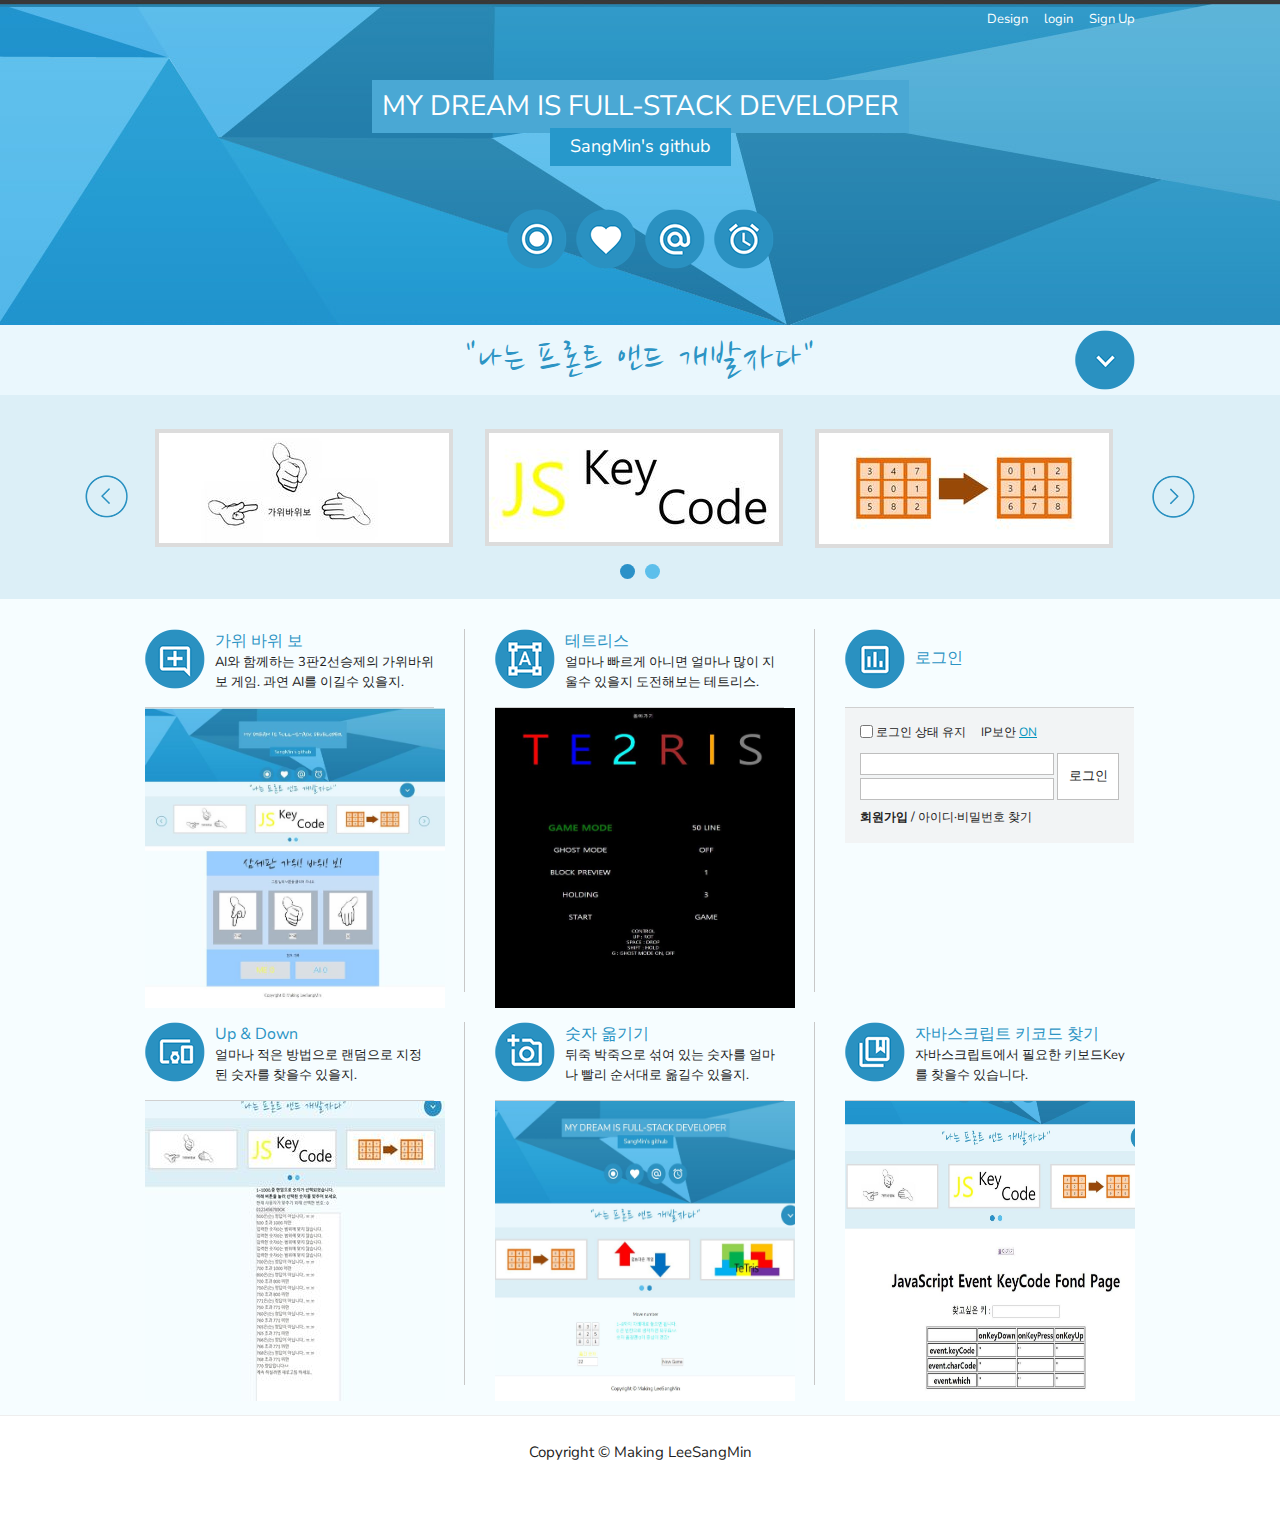
<file: portfolio/index.html>
<!DOCTYPE html>
<html lang="ko">
<head>
    <meta charset="UTF-8">
    <meta name="author" content="LeeSangMin"><!--제작자-->
    <meta name="description" content="이상민의 웹 작품들을 모아둔 포트폴리오 입니다."><!--사이트 소개-->
    <meta name="keywords" content="이상민, 웹, 웹사이트, 포트폴리오, 웹사이트 제작"><!--검색 키워드-->
    <meta name="generator" content="brakets"><!--제작 툴-->
    
    <title>이상민 포트폴리오</title>
    
    <!-- CSS STYLE -->
    <link rel="stylesheet" href="css/reset.css">
    <link rel="stylesheet" href="css/style.css">
    <link rel="stylesheet" href="css/slick.css">
    
    <!-- 웹 폰트 -->
    <link href="https://fonts.googleapis.com/css?family=Nunito+Sans&display=swap" rel="stylesheet">
    <link href="https://fonts.googleapis.com/css?family=Nanum+Brush+Script&display=swap" rel="stylesheet">
    
    
</head>
<body>
  
  <!-- 스킵 내비게이션 -->
  <div id="skip">
      <a href="#cont_nav">전체 메뉴 바로가기</a>
      <a href="#cont_ban">배너 영역 바로가기</a>
      <a href="#cont_cont">컨텐츠 영역 바로가기</a>
  </div>
  <!-- //스킵 내비게이션 -->
  
   <!-- wrap -->
    <div id="wrap">
       <!-- header -->
        <div id="header">
            <div class="container">
                <div class="header">
                   <!-- header-menu -->
                    <div class="header-menu">
                        <a href="">Design</a>
                        <a href="">login</a>
                        <a href="">Sign Up</a>
                    </div>
                    <!-- //header-menu -->
                    <!-- header-title-->
                    <div class="header-title">
                        <a href="index.html"><h1>My dream is full-stack developer</h1></a><br>
                        <a href="https://github.com/" class="git">SangMin's github</a>
                    </div>
                    <!-- //header-title-->
                    
                    <!-- 이미지를 표현하는 방법
                        1. img 태그로 표현 : 이미지에 의미가 있을때 / alt 태그 - 대체 문자 표현
                        2. background 속성으로 표현 : 이미지에 의미가 없을 때 - 대체 문자 x
                        3. 이미지를 background 속성 - 웹 표준 준수하기 위해 
                           가상으로 대체 문자를 만들어줌(IR 효과)
                           이미지 스프라이트 기법
                    -->
                    <!-- header-icon-->
                    <div class="header-icon">
                        <a href="#" class="icon1"><span class="ir_pm">icon1</span></a>
                        <a href="#" class="icon2"><span class="ir_pm">icon2</span></a>
                        <a href="#" class="icon3"><span class="ir_pm">icon3</span></a>
                        <a href="#" class="icon4"><span class="ir_pm">icon4</span></a>
                    </div>
                    <!-- header-icon-->
                </div>
            </div>
        </div>
        <!-- //header -->
        <!-- contents -->
        <div id="contents">
           <!-- cont_nav -->
            <div id="cont_nav">
                <div class="container">
                    <h2 class="ir_su">전체 메뉴</h2>
                    <div class="nav">
                        <div>
                            <h3>HTML Reference</h3>
                            <ol>
                                <li><a href="#">HTML 태그(Tag)</a></li>
                                <li><a href="#">블록 요소/인라인 요소</a></li>
                                <li><a href="#">DTD 선언</a></li>
                                <li><a href="#">언어 속성 설정</a></li>
                                <li><a href="#">HTML &lt;title&gt;</a></li>
                                <li><a href="#">HTML &lt;meta&gt;</a></li>
                                <li><a href="#">특수 문자</a></li>
                                <li><a href="#">하이퍼 링크</a></li>
                                <li><a href="#">HTML &lt;style&gt;</a></li>
                                <li><a href="#">HTML &lt;html&gt;</a></li>
                                <li><a href="#">HTML &lt;head&gt;</a></li>
                                <li><a href="#">HTML &lt;div&gt;</a></li>
                                <li><a href="#">HTML &lt;colgroup&gt;</a></li>
                                <li><a href="#">HTML &lt;caption&gt;</a></li>
                            </ol>
                        </div>
                        <div>
                            <h3>CSS Reference</h3>
                            <ol>
                                <li><a href="#">CSS 선택자</a></li>
                                <li><a href="#">CSS 단위</a></li>
                                <li><a href="#">CSS 색상</a></li>
                                <li><a href="#">CSS 선언 방법</a></li>
                                <li><a href="#">상대주소와 절대주소</a></li>
                                <li><a href="#">CSS float</a></li>
                                <li><a href="#">이미지 표현 방법</a></li>
                                <li><a href="#">이미지 스프라이트</a></li>
                                <li><a href="#">IR 효과</a></li>
                                <li><a href="#">이미지 최적화</a></li>
                                <li><a href="#">background-color</a></li>
                                <li><a href="#">border-style</a></li>
                                <li><a href="#">font-size</a></li>
                                <li><a href="#">text-align</a></li>
                            </ol>
                        </div>
                        <div class="last">
                            <h3>Webstandard</h3>
                            <ol>
                                <li><a href="#">웹 표준</a></li>
                                <li><a href="#">웹 접근성</a></li>
                                <li><a href="#">W3C</a></li>
                                <li><a href="#">웹 접근성 연구소</a></li>
                                <li><a href="#">네이버 널리</a></li>
                                <li><a href="#">다음 다룸</a></li>
                                <li><a href="#">Webstandard</a></li>
                            </ol>
                        </div>
                    </div>
                </div>
            </div>
            <!-- //cont_nav -->
            <!-- cont_tit -->
            <div id="cont_tit">
                <div class="container">
                    <div class="tit">
                        <h2>"나는 프론트 앤드 개발자다"</h2>
                        <a href="#" class="btn"><span class="ir_su">전체메뉴</span></a>
                    </div>
                </div>
            </div>
            <!-- //cont_tit -->
            <!-- cont_ban -->
            <div id="cont_ban">
                <div class="container">
                   <div class="ban">
                        <!--
                        <a href="#" class="prev"><span class="ir_pm">이전 이미지</span></a>
                        <ul>
                            <li class="ban_img1"><a href="#"><img src="img/rsp.jpg" alt="가위바위보 게임"></a></li>
                            <li class="ban_img2"><a href="#"><img src="img/kcode.jpg" alt="자바스크립트 키 코드 찾기"></a></li>
                            <li class="ban_img3"><a href="#"><img src="img/num.jpg" alt="숫자 옮기기 게임"></a></li>
                        </ul>
                        <a href="#" class="next"><span class="ir_pm">다음 이미지</span></a>
                        -->
                        <div><a href="rsp.html"><img src="img/rsp.jpg" alt="가위바위보 게임"></a></div>
                        <div><a href="jskeycodeplay.html"><img src="img/kcode.jpg" alt="자바스크립트 키 코드 찾기"></a></div>
                        <div><a href="movenum.html"><img src="img/num.jpg" alt="숫자 옮기기 게임"></a></div>
                        <div><a href="updown.html"><img src="img/ud.jpg" alt="업다운 게임"></a></div>
                        <div><a href="tetris.html"><img src="img/tetris.jpg" alt="숫자 옮기기 게임"></a></div>
                    </div>
                </div>
            </div>
            <!-- //cont_ban -->
            <!-- cont-cont -->
            <div id="cont_cont">
                <div class="container">
                    <div class="cont">
                        <div class="column col1">
                        <h3>
                            <span class="ico_img ir_pm">가위 바위 보</span>
                            <span class="ico_tit">가위 바위 보</span>
                        </h3>
                        <p class="ico_desc">AI와 함께하는 3판2선승제의 가위바위보 게임. 과연 AI를 이길수 있을지.</p>
                        <div class="rspimg">
                            <a href="rsp.html"><img src="img/bigrsp.jpg" class="bigimg"></a>
                        </div>
                        </div>
                        <!-- //col1 -->
                        <div class="column col2">
                        <h3>
                            <span class="ico_img ir_pm">테트리스</span>
                            <span class="ico_tit">테트리스</span>
                        </h3>
                        <p class="ico_desc">얼마나 빠르게 아니면 얼마나 많이 지울수 있을지 도전해보는 테트리스.</p>
                       <div class="tetrisimg">
                           <a href="tetris.html"><img src="img/bigtetris.jpg" class="bigimg"></a>
                       </div>
                        </div>
                        <!-- //col2 -->
                        <div class="column col3">
                        <h3>
                            <span class="ico_img ir_pm">아이콘</span>
                            <span class="ico_tit" style="position: relative; top: 17px;">로그인</span>
                        </h3>
                        <p class="ico_desc"><br><br></p>
                        <!-- 로그인 -->
                        <div id="login-wrap">
                            <div class="ir_su">로그인 정보</div>
                            <form id="login_form" name="login_form" action="post">
                                <fieldset>
                                    <legend class="ir_su">로그인 및 관련 설정</legend>
                                    <div class="login_header">
                                        <h5 class="ir_su">로그인 보안</h5>
                                        <div class="lh_check">
                                            <input id="input_check" type="checkbox" class="input_check">
                                            <label for="input_check">로그인 상태 유지</label>
                                        </div>
                                        <div class="lh_ip">
                                            IP보안 <em>ON</em>
                                        </div>
                                    </div>
                                    <div class="login_content">
                                        <h5 class="ir_su">로그인 영역</h5>
                                        <div class="lc_texxt">
                                            <label for="uid" class="ir_su">아이디</label>
                                            <input type="text" id="uid" name="uid" class="input_text" maxlength="20">
                                            <label for="upw" class="ir_su">비밀번호</label>
                                            <input type="password" id="upw" name="upw" class="input_text" maxlength="20">
                                        </div>
                                        <button class="lc_btn" type="submit">로그인</button>
                                    </div>
                                    <div class="login_footer">
                                        <h5 class="ir_su">로그인 문제해결</h5>
                                        <ul>
                                            <li><a href="#"><strong>회원가입</strong></a> / </li>
                                            <li><a href="#">아이디</a>&middot;<a href="#">비밀번호 찾기</a></li>
                                        </ul>
                                    </div>
                                </fieldset>
                            </form>
                        </div>
                        <!-- //로그인 -->
                        </div>
                        <!-- //col3 -->
                        <div class="column col4">
                        <h3>
                            <span class="ico_img ir_pm">Up &amp; Down</span>
                            <span class="ico_tit">Up &amp; Down</span>
                        </h3>
                        <p class="ico_desc">얼마나 적은 방법으로 랜덤으로 지정된 숫자를 찾을수 있을지.</p>
                            <a href="updown.html"><img src="img/bigupdown.JPG"></a>
                        </div>
                        <!-- //col4 -->
                        <div class="column col5">
                        <h3>
                            <span class="ico_img ir_pm">숫자 옮기기</span>
                            <span class="ico_tit">숫자 옮기기</span>
                        </h3>
                        <p class="ico_desc">뒤죽 박죽으로 섞여 있는 숫자를 얼마나 빨리 순서대로 옮길수 있을지.</p>
                        <a href="movenum.html"><img src="img/bigmovenum.JPG" class="bigimg"></a>
                        </div>
                        <!-- //col5 -->
                        <div class="column col6">
                        <h3>
                            <span class="ico_img ir_pm">자바스크립트 키코드 찾기</span>
                            <span class="ico_tit">자바스크립트 키코드 찾기</span>
                        </h3>
                        <p class="ico_desc">자바스크립트에서 필요한 키보드Key를 찾을수 있습니다.</p>
                            <a href="jskeycode.html"><img src="img/bigjskeycode.jpg" class="bigimg"></a>
                        </div>
                        <!-- //col6 -->
                    </div>
                </div>
            </div>
            <!-- //cont-cont -->
        </div>
        <!-- //contents -->
        <!-- footer -->
        <div id="footer">
            <div class="container">
                <h2 class="ir_su">푸터 영역</h2>
                <address class="footer">
                    Copyright &copy; Making LeeSangMin
                </address>
            </div>
        </div>
        <!-- //footer -->
    </div>
    <!-- //wrap -->
    
    <!-- script -->
    <script src="https://ajax.googleapis.com/ajax/libs/jquery/1.12.4/jquery.min.js"></script>
    <script src="js/slick.min.js"></script>
    <script src="js/script.js">
    </script>
</body>
</html>
</file>
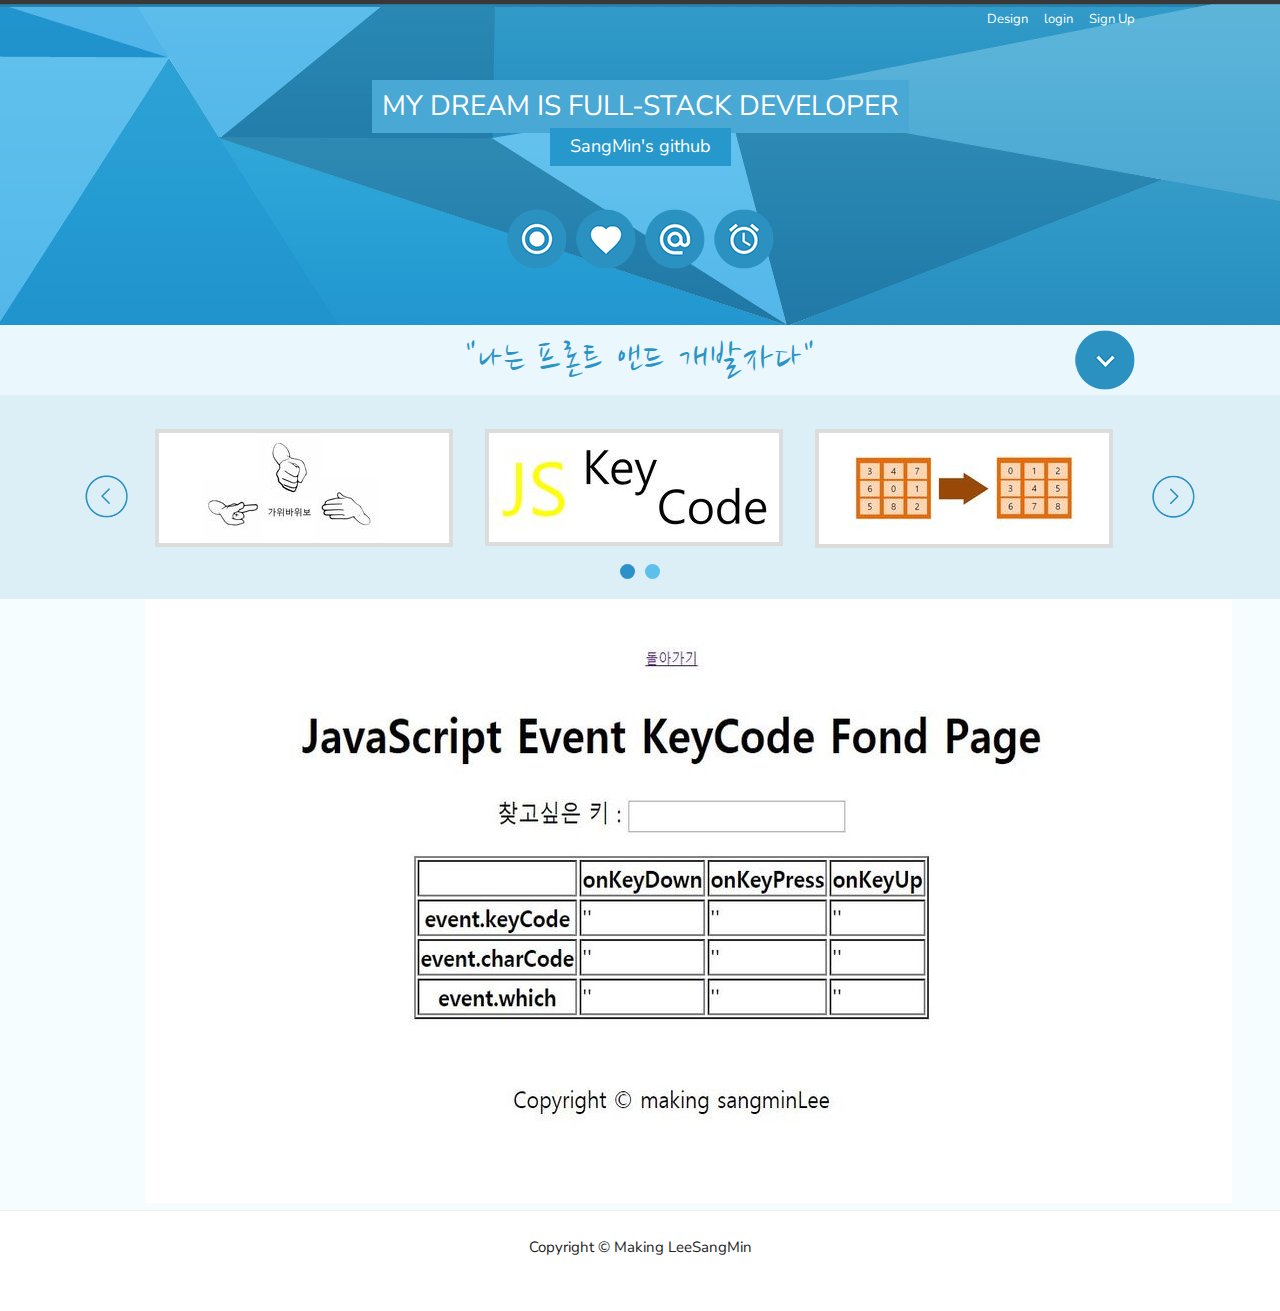
<file: portfolio/jskeycode.html>
<!DOCTYPE html>
<html lang="ko">
<head>
    <meta charset="UTF-8">
    <meta name="author" content="LeeSangMin"><!--제작자-->
    <meta name="description" content="이상민의 웹 작품들을 모아둔 포트폴리오 입니다."><!--사이트 소개-->
    <meta name="keywords" content="이상민, 웹, 웹사이트, 포트폴리오, 웹사이트 제작"><!--검색 키워드-->
    <meta name="generator" content="brakets"><!--제작 툴-->
    
    <title>이상민 포트폴리오</title>
    
    <!-- CSS STYLE -->
    <link rel="stylesheet" href="css/reset.css">
    <link rel="stylesheet" href="css/style.css">
    <link rel="stylesheet" href="css/slick.css">
    
    <!-- 웹 폰트 -->
    <link href="https://fonts.googleapis.com/css?family=Nunito+Sans&display=swap" rel="stylesheet">
    <link href="https://fonts.googleapis.com/css?family=Nanum+Brush+Script&display=swap" rel="stylesheet">
    
    
</head>
<body>
  
  <!-- 스킵 내비게이션 -->
  <div id="skip">
      <a href="#cont_nav">전체 메뉴 바로가기</a>
      <a href="#cont_ban">배너 영역 바로가기</a>
      <a href="#cont_cont">컨텐츠 영역 바로가기</a>
  </div>
  <!-- //스킵 내비게이션 -->
  
   <!-- wrap -->
    <div id="wrap">
       <!-- header -->
        <div id="header">
            <div class="container">
                <div class="header">
                   <!-- header-menu -->
                    <div class="header-menu">
                        <a href="">Design</a>
                        <a href="">login</a>
                        <a href="">Sign Up</a>
                    </div>
                    <!-- //header-menu -->
                    <!-- header-title-->
                    <div class="header-title">
                        <a href="index.html"><h1>My dream is full-stack developer</h1></a><br>
                        <a href="https://github.com/" class="git">SangMin's github</a>
                    </div>
                    <!-- //header-title-->
                    
                    <!-- 이미지를 표현하는 방법
                        1. img 태그로 표현 : 이미지에 의미가 있을때 / alt 태그 - 대체 문자 표현
                        2. background 속성으로 표현 : 이미지에 의미가 없을 때 - 대체 문자 x
                        3. 이미지를 background 속성 - 웹 표준 준수하기 위해 
                           가상으로 대체 문자를 만들어줌(IR 효과)
                           이미지 스프라이트 기법
                    -->
                    <!-- header-icon-->
                    <div class="header-icon">
                        <a href="#" class="icon1"><span class="ir_pm">icon1</span></a>
                        <a href="#" class="icon2"><span class="ir_pm">icon2</span></a>
                        <a href="#" class="icon3"><span class="ir_pm">icon3</span></a>
                        <a href="#" class="icon4"><span class="ir_pm">icon4</span></a>
                    </div>
                    <!-- header-icon-->
                </div>
            </div>
        </div>
        <!-- //header -->
        <!-- contents -->
        <div id="contents">
           <!-- cont_nav -->
            <div id="cont_nav">
                <div class="container">
                    <h2 class="ir_su">전체 메뉴</h2>
                    <div class="nav">
                        <div>
                            <h3>HTML Reference</h3>
                            <ol>
                                <li><a href="#">HTML 태그(Tag)</a></li>
                                <li><a href="#">블록 요소/인라인 요소</a></li>
                                <li><a href="#">DTD 선언</a></li>
                                <li><a href="#">언어 속성 설정</a></li>
                                <li><a href="#">HTML &lt;title&gt;</a></li>
                                <li><a href="#">HTML &lt;meta&gt;</a></li>
                                <li><a href="#">특수 문자</a></li>
                                <li><a href="#">하이퍼 링크</a></li>
                                <li><a href="#">HTML &lt;style&gt;</a></li>
                                <li><a href="#">HTML &lt;html&gt;</a></li>
                                <li><a href="#">HTML &lt;head&gt;</a></li>
                                <li><a href="#">HTML &lt;div&gt;</a></li>
                                <li><a href="#">HTML &lt;colgroup&gt;</a></li>
                                <li><a href="#">HTML &lt;caption&gt;</a></li>
                            </ol>
                        </div>
                        <div>
                            <h3>CSS Reference</h3>
                            <ol>
                                <li><a href="#">CSS 선택자</a></li>
                                <li><a href="#">CSS 단위</a></li>
                                <li><a href="#">CSS 색상</a></li>
                                <li><a href="#">CSS 선언 방법</a></li>
                                <li><a href="#">상대주소와 절대주소</a></li>
                                <li><a href="#">CSS float</a></li>
                                <li><a href="#">이미지 표현 방법</a></li>
                                <li><a href="#">이미지 스프라이트</a></li>
                                <li><a href="#">IR 효과</a></li>
                                <li><a href="#">이미지 최적화</a></li>
                                <li><a href="#">background-color</a></li>
                                <li><a href="#">border-style</a></li>
                                <li><a href="#">font-size</a></li>
                                <li><a href="#">text-align</a></li>
                            </ol>
                        </div>
                        <div class="last">
                            <h3>Webstandard</h3>
                            <ol>
                                <li><a href="#">웹 표준</a></li>
                                <li><a href="#">웹 접근성</a></li>
                                <li><a href="#">W3C</a></li>
                                <li><a href="#">웹 접근성 연구소</a></li>
                                <li><a href="#">네이버 널리</a></li>
                                <li><a href="#">다음 다룸</a></li>
                                <li><a href="#">Webstandard</a></li>
                            </ol>
                        </div>
                    </div>
                </div>
            </div>
            <!-- //cont_nav -->
            <!-- cont_tit -->
            <div id="cont_tit">
                <div class="container">
                    <div class="tit">
                        <h2>"나는 프론트 앤드 개발자다"</h2>
                        <a href="#" class="btn"><span class="ir_su">전체메뉴</span></a>
                    </div>
                </div>
            </div>
            <!-- //cont_tit -->
            <!-- cont_ban -->
            <div id="cont_ban">
                <div class="container">
                   <div class="ban">
                        <!--
                        <a href="#" class="prev"><span class="ir_pm">이전 이미지</span></a>
                        <ul>
                            <li class="ban_img1"><a href="#"><img src="img/rsp.jpg" alt="가위바위보 게임"></a></li>
                            <li class="ban_img2"><a href="#"><img src="img/kcode.jpg" alt="자바스크립트 키 코드 찾기"></a></li>
                            <li class="ban_img3"><a href="#"><img src="img/num.jpg" alt="숫자 옮기기 게임"></a></li>
                        </ul>
                        <a href="#" class="next"><span class="ir_pm">다음 이미지</span></a>
                        -->
                        <div><a href="rsp.html"><img src="img/rsp.jpg" alt="가위바위보 게임"></a></div>
                        <div><a href="#"><img src="img/kcode.jpg" alt="자바스크립트 키 코드 찾기"></a></div>
                        <div><a href="#"><img src="img/num.jpg" alt="숫자 옮기기 게임"></a></div>
                        <div><a href="#"><img src="img/ud.jpg" alt="자바스크립트 키 코드 찾기"></a></div>
                        <div><a href="#"><img src="img/tetris.jpg" alt="숫자 옮기기 게임"></a></div>
                    </div>
                </div>
            </div>
            <!-- //cont_ban -->
            <!-- cont-cont -->
            <div id="cont_cont">
                <div class="container">
                   <a href="jskeycodeplay.html"><img src="img/jskeycode/midjskeycode.JPG"></a> 
                </div>
            </div>
            <!-- //cont-cont -->
        </div>
        <!-- //contents -->
        <!-- footer -->
        <div id="footer">
            <div class="container">
                <h2 class="ir_su">푸터 영역</h2>
                <address class="footer">
                    Copyright &copy; Making LeeSangMin
                </address>
            </div>
        </div>
        <!-- //footer -->
    </div>
    <!-- //wrap -->
    
    <!-- script -->
    <script src="https://ajax.googleapis.com/ajax/libs/jquery/1.12.4/jquery.min.js"></script>
    <script src="js/slick.min.js"></script>
    <script src="js/script.js"></script>
    <script src="js/jskeycode.js"></script>
</body>
</html>
</file>
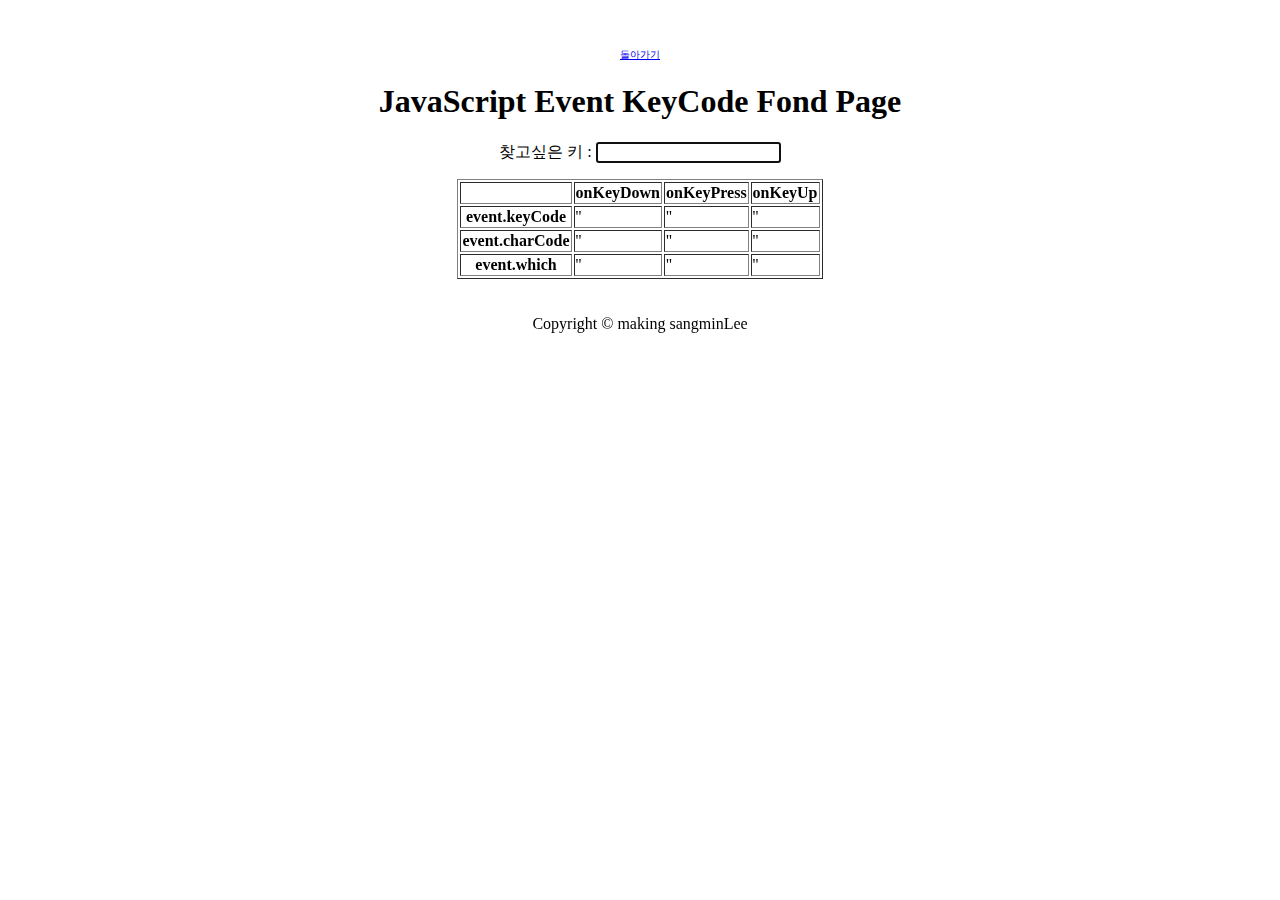
<file: portfolio/jskeycodeplay.html>
<!DOCTYPE html>
<html lang="ko">
    <head>
        <title>키 코드 찾기</title>
        <meta charset="utf-8">
        <script src="js/jskeycode.js" type="text/javascript"></script>
        <link href="css/style.css" type="text/css" rel="stylesheet">
    </head>
    <body>
        <center>
            <div class="body">
                <br><br>
                <font size=1><a href="jskeycode.html">돌아가기</a></font><br>
                <h1>JavaScript Event KeyCode Fond Page</h1>
                <p>찾고싶은 키 : <input id="input" type="text" value=""></p>
                <table border="1">
                    <thead>
                        <tr>
                            <th></th>
                            <th>onKeyDown</th>
                            <th>onKeyPress</th>
                            <th>onKeyUp</th>
                        </tr>
                    </thead>
                    <tbody>
                        <tr>
                            <th>event.keyCode</th>
                            <td id="onkeydown_keycode">''</td>
                            <td id="onkeypress_keycode">''</td>
                            <td id="onkeyup_keycode">''</td>
                        </tr>
                        <tr>
                            <th>event.charCode</th>
                            <td id="onkeydown_charcode">''</td>
                            <td id="onkeypress_charcode">''</td>
                            <td id="onkeyup_charcode">''</td>
                        </tr>
                        <tr>
                            <th>event.which</th>
                            <td id="onkeydown_which">''</td>
                            <td id="onkeypress_which">''</td>
                            <td id="onkeyup_which">''</td>
                        </tr>
                    </tbody>
                </table>
        <br><br>
                <footer>Copyright &copy; making sangminLee</footer>
            </div>
        </center>
        <script>
    window.onload=focusInput;
	document.getElementById("input").onkeydown=processKeyDown;
	document.getElementById("input").onkeypress=processKeyPress;
	document.getElementById("input").onkeyup=processKeyUp;</script>
    </body>
</html>
</file>
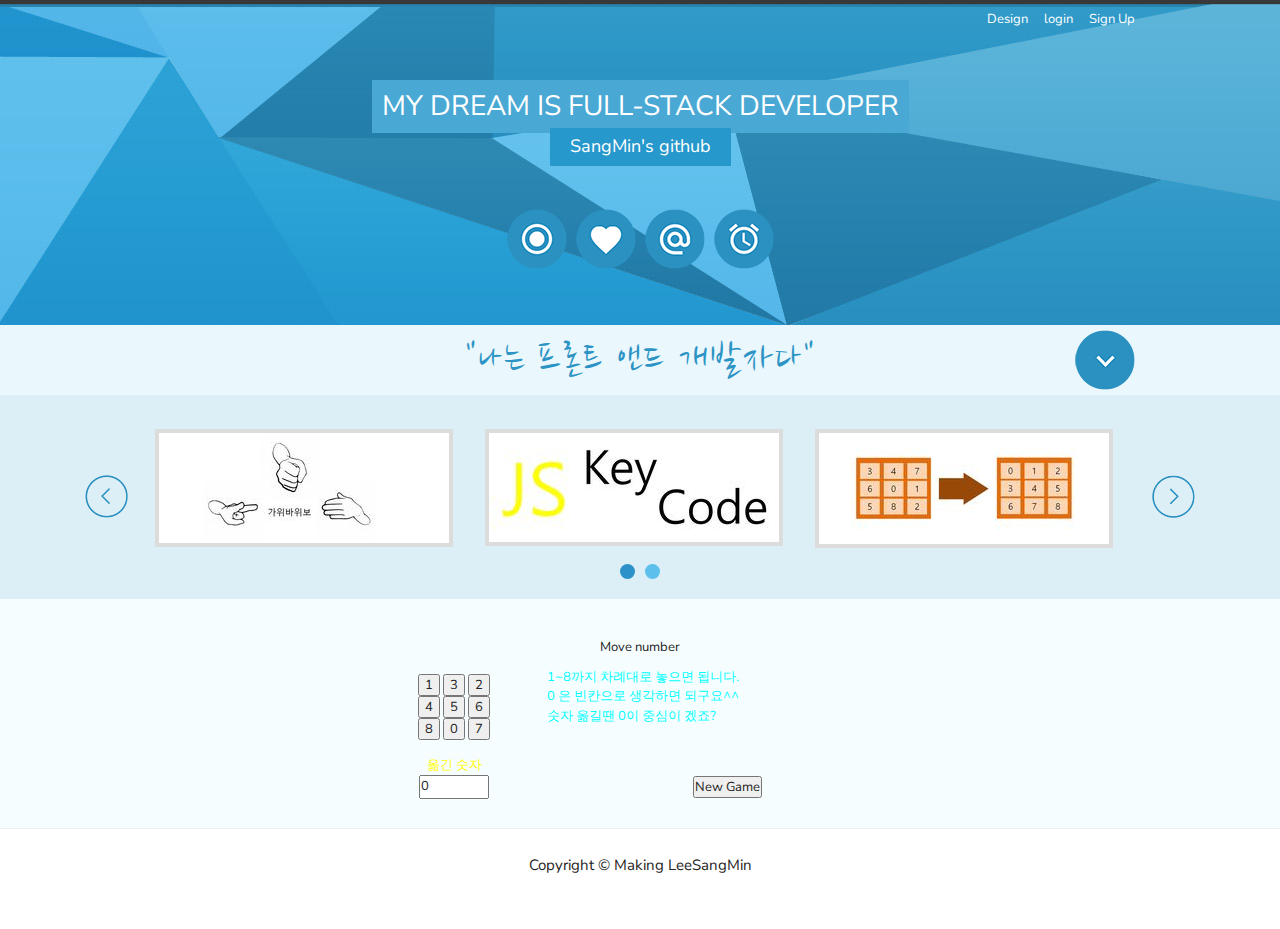
<file: portfolio/movenum.html>
<!DOCTYPE html>
<html lang="ko">
<head>
    <meta charset="UTF-8">
    <meta name="author" content="LeeSangMin"><!--제작자-->
    <meta name="description" content="이상민의 웹 작품들을 모아둔 포트폴리오 입니다."><!--사이트 소개-->
    <meta name="keywords" content="이상민, 웹, 웹사이트, 포트폴리오, 웹사이트 제작"><!--검색 키워드-->
    <meta name="generator" content="brakets"><!--제작 툴-->
    
    <title>이상민 포트폴리오</title>
    
    <!-- CSS STYLE -->
    <link rel="stylesheet" href="css/reset.css">
    <link rel="stylesheet" href="css/style.css">
    <link rel="stylesheet" href="css/slick.css">
    <link rel="stylesheet" href="css/movenum.css">
    
    <!-- 웹 폰트 -->
    <link href="https://fonts.googleapis.com/css?family=Nunito+Sans&display=swap" rel="stylesheet">
    <link href="https://fonts.googleapis.com/css?family=Nanum+Brush+Script&display=swap" rel="stylesheet">
    
    
</head>
<body onLoad="window.newgame()">
  
  <!-- 스킵 내비게이션 -->
  <div id="skip">
      <a href="#cont_nav">전체 메뉴 바로가기</a>
      <a href="#cont_ban">배너 영역 바로가기</a>
      <a href="#cont_cont">컨텐츠 영역 바로가기</a>
  </div>
  <!-- //스킵 내비게이션 -->
  
   <!-- wrap -->
    <div id="wrap">
       <!-- header -->
        <div id="header">
            <div class="container">
                <div class="header">
                   <!-- header-menu -->
                    <div class="header-menu">
                        <a href="">Design</a>
                        <a href="">login</a>
                        <a href="">Sign Up</a>
                    </div>
                    <!-- //header-menu -->
                    <!-- header-title-->
                    <div class="header-title">
                        <a href="index.html"><h1>My dream is full-stack developer</h1></a><br>
                        <a href="https://github.com/" class="git">SangMin's github</a>
                    </div>
                    <!-- //header-title-->
                    
                    <!-- 이미지를 표현하는 방법
                        1. img 태그로 표현 : 이미지에 의미가 있을때 / alt 태그 - 대체 문자 표현
                        2. background 속성으로 표현 : 이미지에 의미가 없을 때 - 대체 문자 x
                        3. 이미지를 background 속성 - 웹 표준 준수하기 위해 
                           가상으로 대체 문자를 만들어줌(IR 효과)
                           이미지 스프라이트 기법
                    -->
                    <!-- header-icon-->
                    <div class="header-icon">
                        <a href="#" class="icon1"><span class="ir_pm">icon1</span></a>
                        <a href="#" class="icon2"><span class="ir_pm">icon2</span></a>
                        <a href="#" class="icon3"><span class="ir_pm">icon3</span></a>
                        <a href="#" class="icon4"><span class="ir_pm">icon4</span></a>
                    </div>
                    <!-- header-icon-->
                </div>
            </div>
        </div>
        <!-- //header -->
        <!-- contents -->
        <div id="contents">
           <!-- cont_nav -->
            <div id="cont_nav">
                <div class="container">
                    <h2 class="ir_su">전체 메뉴</h2>
                    <div class="nav">
                        <div>
                            <h3>HTML Reference</h3>
                            <ol>
                                <li><a href="#">HTML 태그(Tag)</a></li>
                                <li><a href="#">블록 요소/인라인 요소</a></li>
                                <li><a href="#">DTD 선언</a></li>
                                <li><a href="#">언어 속성 설정</a></li>
                                <li><a href="#">HTML &lt;title&gt;</a></li>
                                <li><a href="#">HTML &lt;meta&gt;</a></li>
                                <li><a href="#">특수 문자</a></li>
                                <li><a href="#">하이퍼 링크</a></li>
                                <li><a href="#">HTML &lt;style&gt;</a></li>
                                <li><a href="#">HTML &lt;html&gt;</a></li>
                                <li><a href="#">HTML &lt;head&gt;</a></li>
                                <li><a href="#">HTML &lt;div&gt;</a></li>
                                <li><a href="#">HTML &lt;colgroup&gt;</a></li>
                                <li><a href="#">HTML &lt;caption&gt;</a></li>
                            </ol>
                        </div>
                        <div>
                            <h3>CSS Reference</h3>
                            <ol>
                                <li><a href="#">CSS 선택자</a></li>
                                <li><a href="#">CSS 단위</a></li>
                                <li><a href="#">CSS 색상</a></li>
                                <li><a href="#">CSS 선언 방법</a></li>
                                <li><a href="#">상대주소와 절대주소</a></li>
                                <li><a href="#">CSS float</a></li>
                                <li><a href="#">이미지 표현 방법</a></li>
                                <li><a href="#">이미지 스프라이트</a></li>
                                <li><a href="#">IR 효과</a></li>
                                <li><a href="#">이미지 최적화</a></li>
                                <li><a href="#">background-color</a></li>
                                <li><a href="#">border-style</a></li>
                                <li><a href="#">font-size</a></li>
                                <li><a href="#">text-align</a></li>
                            </ol>
                        </div>
                        <div class="last">
                            <h3>Webstandard</h3>
                            <ol>
                                <li><a href="#">웹 표준</a></li>
                                <li><a href="#">웹 접근성</a></li>
                                <li><a href="#">W3C</a></li>
                                <li><a href="#">웹 접근성 연구소</a></li>
                                <li><a href="#">네이버 널리</a></li>
                                <li><a href="#">다음 다룸</a></li>
                                <li><a href="#">Webstandard</a></li>
                            </ol>
                        </div>
                    </div>
                </div>
            </div>
            <!-- //cont_nav -->
            <!-- cont_tit -->
            <div id="cont_tit">
                <div class="container">
                    <div class="tit">
                        <h2>"나는 프론트 앤드 개발자다"</h2>
                        <a href="#" class="btn"><span class="ir_su">전체메뉴</span></a>
                    </div>
                </div>
            </div>
            <!-- //cont_tit -->
            <!-- cont_ban -->
            <div id="cont_ban">
                <div class="container">
                   <div class="ban">
                        <!--
                        <a href="#" class="prev"><span class="ir_pm">이전 이미지</span></a>
                        <ul>
                            <li class="ban_img1"><a href="#"><img src="img/rsp.jpg" alt="가위바위보 게임"></a></li>
                            <li class="ban_img2"><a href="#"><img src="img/kcode.jpg" alt="자바스크립트 키 코드 찾기"></a></li>
                            <li class="ban_img3"><a href="#"><img src="img/num.jpg" alt="숫자 옮기기 게임"></a></li>
                        </ul>
                        <a href="#" class="next"><span class="ir_pm">다음 이미지</span></a>
                        -->
                        <div><a href="rsp.html"><img src="img/rsp.jpg" alt="가위바위보 게임"></a></div>
                        <div><a href="#"><img src="img/kcode.jpg" alt="자바스크립트 키 코드 찾기"></a></div>
                        <div><a href="#"><img src="img/num.jpg" alt="숫자 옮기기 게임"></a></div>
                        <div><a href="#"><img src="img/ud.jpg" alt="자바스크립트 키 코드 찾기"></a></div>
                        <div><a href="#"><img src="img/tetris.jpg" alt="숫자 옮기기 게임"></a></div>
                    </div>
                </div>
            </div>
            <!-- //cont_ban -->
            <!-- cont-cont -->
            <div id="cont_cont">
                <div class="container">
                    <br><br>
                    <center>
                        <h1 align=center> Move number</h1>
                        <form>
                            <table border=0 celpadding=0 cellspacing=10 width="556">
                                <tr>
                                <td width="162">
                                <p align="center">
                                <input type="button" value=" 1 " onClick="window.move(0)" class="movebutton">
                                <input type="button" value=" 2 " onClick="window.move(1)" class="movebutton"> 
                                <input type="button" value=" 3 " onClick="window.move(2)" class="movebutton"><br>
                                <input type="button" value=" 4 " onClick="window.move(3)" class="movebutton">
                                <input type="button" value=" 5 " onClick="window.move(4)" class="movebutton">
                                <input type="button" value=" 6 " onClick="window.move(5)" class="movebutton"><br>
                                <input type="button" value=" 7 " onClick="window.move(6)" class="movebutton">
                                <input type="button" value=" 8 " onClick="window.move(7)" class="movebutton">
                                <input type="button" value=" 0 " onClick="window.move(8)" class="movebutton"><p>
                                </td>
                                <td valign=top width="356">
                                <font color="#00FFFF">1~8까지 차례대로 놓으면 됩니다.</font>
                                <p><font color="#00FFFF">0 은 빈칸으로 생각하면 되구요^^</font></p>
                                <p><font color="#00FFFF">숫자 옮길땐 0이 중심이 겠죠?</font></p>
                                <p>　</p>
                                </td>
                                </tr> 
                                <tr>
                                <td align=center width="162">
                                <font color="#FFFF00">옮긴 숫자</font><br>
                                <input name="moves" size=7 value="0"> <p>
                                </td>
                                <td align=center width="356"><br>
                                <input type="submit" value="New Game" onClick="window.newgame()">
                                </td>
                                </tr>
                            </table>
                        </form>
                    </center>
                    <br>
                    <p>  </p>
                </div>
            </div>
            <!-- //cont-cont -->
        </div>
        <!-- //contents -->
        <!-- footer -->
        <div id="footer">
            <div class="container">
                <h2 class="ir_su">푸터 영역</h2>
                <address class="footer">
                    Copyright &copy; Making LeeSangMin
                </address>
            </div>
        </div>
        <!-- //footer -->
    </div>
    <!-- //wrap -->
    
    <!-- script -->
    <script src="https://ajax.googleapis.com/ajax/libs/jquery/1.12.4/jquery.min.js"></script>
    <script src="js/slick.min.js"></script>
    <script src="js/script.js"></script>
    <script src="js/movenum.js"></script>
</body>
</html>
</file>
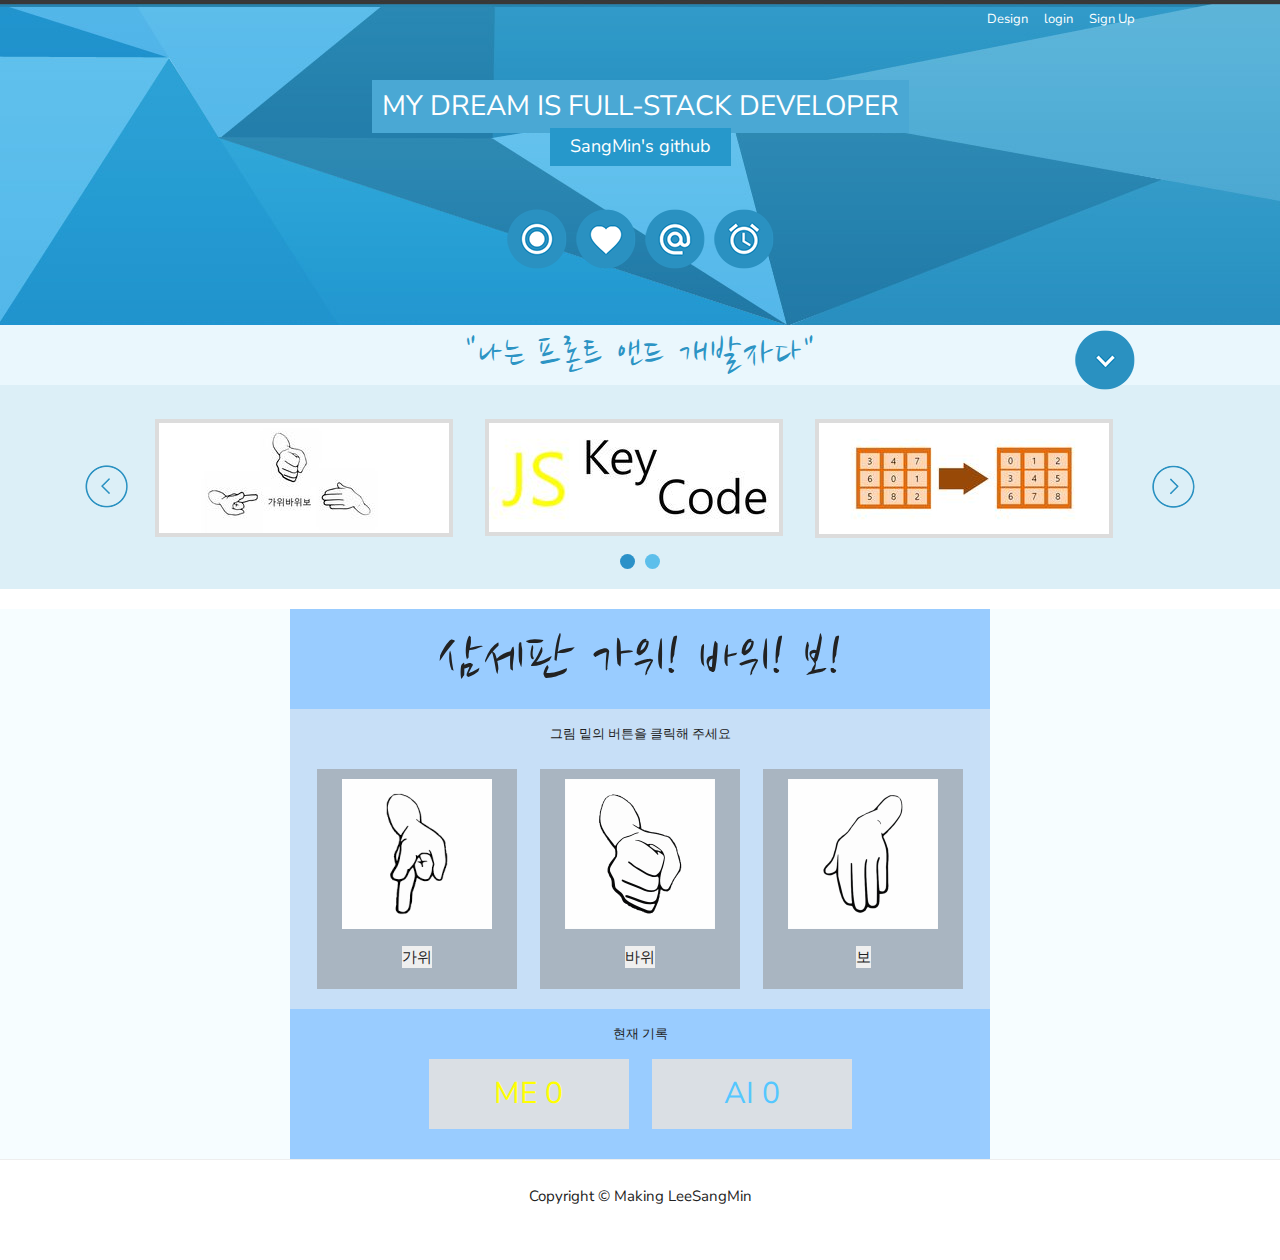
<file: portfolio/rsp.html>
<!DOCTYPE html>
<html lang="ko">
<head>
    <meta charset="UTF-8">
    <meta name="author" content="LeeSangMin"><!--제작자-->
    <meta name="description" content="이상민의 웹 작품들을 모아둔 포트폴리오 입니다."><!--사이트 소개-->
    <meta name="keywords" content="이상민, 웹, 웹사이트, 포트폴리오, 웹사이트 제작"><!--검색 키워드-->
    <meta name="generator" content="brakets"><!--제작 툴-->
    
    <title>이상민 포트폴리오</title>
    
    <!-- CSS STYLE -->
    <link rel="stylesheet" href="css/reset.css">
    <link rel="stylesheet" href="css/style.css">
    <link rel="stylesheet" href="css/rsp.css">
    <link rel="stylesheet" href="css/slick.css">
    
    <!-- 웹 폰트 -->
    <link href="https://fonts.googleapis.com/css?family=Nunito+Sans&display=swap" rel="stylesheet">
    <link href="https://fonts.googleapis.com/css?family=Nanum+Brush+Script&display=swap" rel="stylesheet">
    <link href="https://fonts.googleapis.com/css?family=Nanum+Gothic&display=swap" rel="stylesheet">

    
</head>
<body>
  
  <!-- 스킵 내비게이션 -->
  <div id="skip">
      <a href="#cont_nav">전체 메뉴 바로가기</a>
      <a href="#cont_ban">배너 영역 바로가기</a>
      <a href="#cont_cont">컨텐츠 영역 바로가기</a>
  </div>
  <!-- //스킵 내비게이션 -->
  
   <!-- wrap -->
    <div id="wrap">
       <!-- header -->
        <div id="header">
            <div class="container">
                <div class="header">
                   <!-- header-menu -->
                    <div class="header-menu">
                        <a href="">Design</a>
                        <a href="">login</a>
                        <a href="">Sign Up</a>
                    </div>
                    <!-- //header-menu -->
                    <!-- header-title-->
                    <div class="header-title">
                        <a href="index.html"><h1>My dream is full-stack developer</h1></a><br>
                        <a href="https://github.com/" class="git">SangMin's github</a>
                    </div>
                    <!-- //header-title-->
                    
                    <!-- 이미지를 표현하는 방법
                        1. img 태그로 표현 : 이미지에 의미가 있을때 / alt 태그 - 대체 문자 표현
                        2. background 속성으로 표현 : 이미지에 의미가 없을 때 - 대체 문자 x
                        3. 이미지를 background 속성 - 웹 표준 준수하기 위해 
                           가상으로 대체 문자를 만들어줌(IR 효과)
                           이미지 스프라이트 기법
                    -->
                    <!-- header-icon-->
                    <div class="header-icon">
                        <a href="#" class="icon1"><span class="ir_pm">icon1</span></a>
                        <a href="#" class="icon2"><span class="ir_pm">icon2</span></a>
                        <a href="#" class="icon3"><span class="ir_pm">icon3</span></a>
                        <a href="#" class="icon4"><span class="ir_pm">icon4</span></a>
                    </div>
                    <!-- header-icon-->
                </div>
            </div>
        </div>
        <!-- //header -->
        <!-- contents -->
        <div id="contents">
           <!-- cont_nav -->
            <div id="cont_nav">
                <div class="container">
                    <h2 class="ir_su">전체 메뉴</h2>
                    <div class="nav">
                        <div>
                            <h3>HTML Reference</h3>
                            <ol>
                                <li><a href="#">HTML 태그(Tag)</a></li>
                                <li><a href="#">블록 요소/인라인 요소</a></li>
                                <li><a href="#">DTD 선언</a></li>
                                <li><a href="#">언어 속성 설정</a></li>
                                <li><a href="#">HTML &lt;title&gt;</a></li>
                                <li><a href="#">HTML &lt;meta&gt;</a></li>
                                <li><a href="#">특수 문자</a></li>
                                <li><a href="#">하이퍼 링크</a></li>
                                <li><a href="#">HTML &lt;style&gt;</a></li>
                                <li><a href="#">HTML &lt;html&gt;</a></li>
                                <li><a href="#">HTML &lt;head&gt;</a></li>
                                <li><a href="#">HTML &lt;div&gt;</a></li>
                                <li><a href="#">HTML &lt;colgroup&gt;</a></li>
                                <li><a href="#">HTML &lt;caption&gt;</a></li>
                            </ol>
                        </div>
                        <div>
                            <h3>CSS Reference</h3>
                            <ol>
                                <li><a href="#">CSS 선택자</a></li>
                                <li><a href="#">CSS 단위</a></li>
                                <li><a href="#">CSS 색상</a></li>
                                <li><a href="#">CSS 선언 방법</a></li>
                                <li><a href="#">상대주소와 절대주소</a></li>
                                <li><a href="#">CSS float</a></li>
                                <li><a href="#">이미지 표현 방법</a></li>
                                <li><a href="#">이미지 스프라이트</a></li>
                                <li><a href="#">IR 효과</a></li>
                                <li><a href="#">이미지 최적화</a></li>
                                <li><a href="#">background-color</a></li>
                                <li><a href="#">border-style</a></li>
                                <li><a href="#">font-size</a></li>
                                <li><a href="#">text-align</a></li>
                            </ol>
                        </div>
                        <div class="last">
                            <h3>Webstandard</h3>
                            <ol>
                                <li><a href="#">웹 표준</a></li>
                                <li><a href="#">웹 접근성</a></li>
                                <li><a href="#">W3C</a></li>
                                <li><a href="#">웹 접근성 연구소</a></li>
                                <li><a href="#">네이버 널리</a></li>
                                <li><a href="#">다음 다룸</a></li>
                                <li><a href="#">Webstandard</a></li>
                            </ol>
                        </div>
                    </div>
                </div>
            </div>
            <!-- //cont_nav -->
            <!-- cont_tit -->
            <div id="cont_tit">
                <div class="container">
                    <div class="tit">
                        <h2>"나는 프론트 앤드 개발자다"</h2>
                        <a href="#" class="btn"><span class="ir_su">전체메뉴</span></a>
                    </div>
                </div>
            </div>
            <!-- //cont_tit -->
            <!-- cont_ban -->
            <div id="cont_ban">
                <div class="container">
                   <div class="ban">
                        <!--
                        <a href="#" class="prev"><span class="ir_pm">이전 이미지</span></a>
                        <ul>
                            <li class="ban_img1"><a href="#"><img src="img/rsp.jpg" alt="가위바위보 게임"></a></li>
                            <li class="ban_img2"><a href="#"><img src="img/kcode.jpg" alt="자바스크립트 키 코드 찾기"></a></li>
                            <li class="ban_img3"><a href="#"><img src="img/num.jpg" alt="숫자 옮기기 게임"></a></li>
                        </ul>
                        <a href="#" class="next"><span class="ir_pm">다음 이미지</span></a>
                        -->
                        <div><a href="rsp.html"><img src="img/rsp.jpg" alt="가위바위보 게임"></a></div>
                        <div><a href="#"><img src="img/kcode.jpg" alt="자바스크립트 키 코드 찾기"></a></div>
                        <div><a href="#"><img src="img/num.jpg" alt="숫자 옮기기 게임"></a></div>
                        <div><a href="#"><img src="img/ud.jpg" alt="자바스크립트 키 코드 찾기"></a></div>
                        <div><a href="#"><img src="img/tetris.jpg" alt="숫자 옮기기 게임"></a></div>
                    </div>
                </div>
            </div>
            <!-- //cont_ban -->
            <!-- cont-cont -->
            <div id="cont_cont">
                <div class="container rcpbody">
                    <header>
                    <h1>삼세판 가위! 바위! 보! </h1>
                </header>
                <div class="choice">
                    <h2>그림 밑의 버튼을 클릭해 주세요</h2>
                    <div class="rcpContainer">
                        <p>
                            <img class="scissorsImg"><br />
                            <button id="scissors">가위</button>
                        </p>
                    </div>
                    <div class="rcpContainer">
                        <p>
                            <img class="rockImg"><br />
                            <button id="rock">바위</button>
                        </p>
                    </div>
                    <div class="rcpContainer">
                        <p>
                            <img class="paperImg"><br />
                            <button id="paper">보</button>
                        </p>
                    </div>
                </div>
                <div class="result">
                    <div class="moveContainer">
                        <p class="moveText"><font color="#FFFF00">ME</font></p><img class="playerMoveImg">
                    </div>
                    <div class="moveContainer">
                        <p class="moveText"><font color="#54C7FF">AI</font></p><img class="comMoveImg">
                    </div>
                    <div id="resultText">
                    <p> <button id="continue">계속</button></p>
                    </div>
                </div>

                <div class="status">
                    <h2>현재 기록</h2>
                    <div class="scoreContainer" id="playerScore">
                        <p class="score">ME <span>0</span></p>
                    </div>
                    <div class="scoreContainer" id="comScore">
                        <p class="score">AI <span>0</span></p>
                    </div>
                </div>
                <!-- //container -->
            </div>
            <!-- //cont-cont -->
            </div>
        </div>
        <!-- //contents -->
        <!-- footer -->
        <div id="footer">
            <div class="container">
                <h2 class="ir_su">푸터 영역</h2>
                <address class="footer">
                    Copyright &copy; Making LeeSangMin
                </address>
            </div>
        </div>
        <!-- //footer -->
    </div>
    <!-- //wrap -->
    
    <!-- script -->
    <script src="https://code.jquery.com/jquery-2.1.4.min.js"></script>
    <script src="https://ajax.googleapis.com/ajax/libs/jquery/1.12.4/jquery.min.js"></script>
    <script src="js/slick.min.js"></script>
    <script src="js/script.js"></script>
    <script src="js/rsp.js"></script>
</body>
</html>
</file>
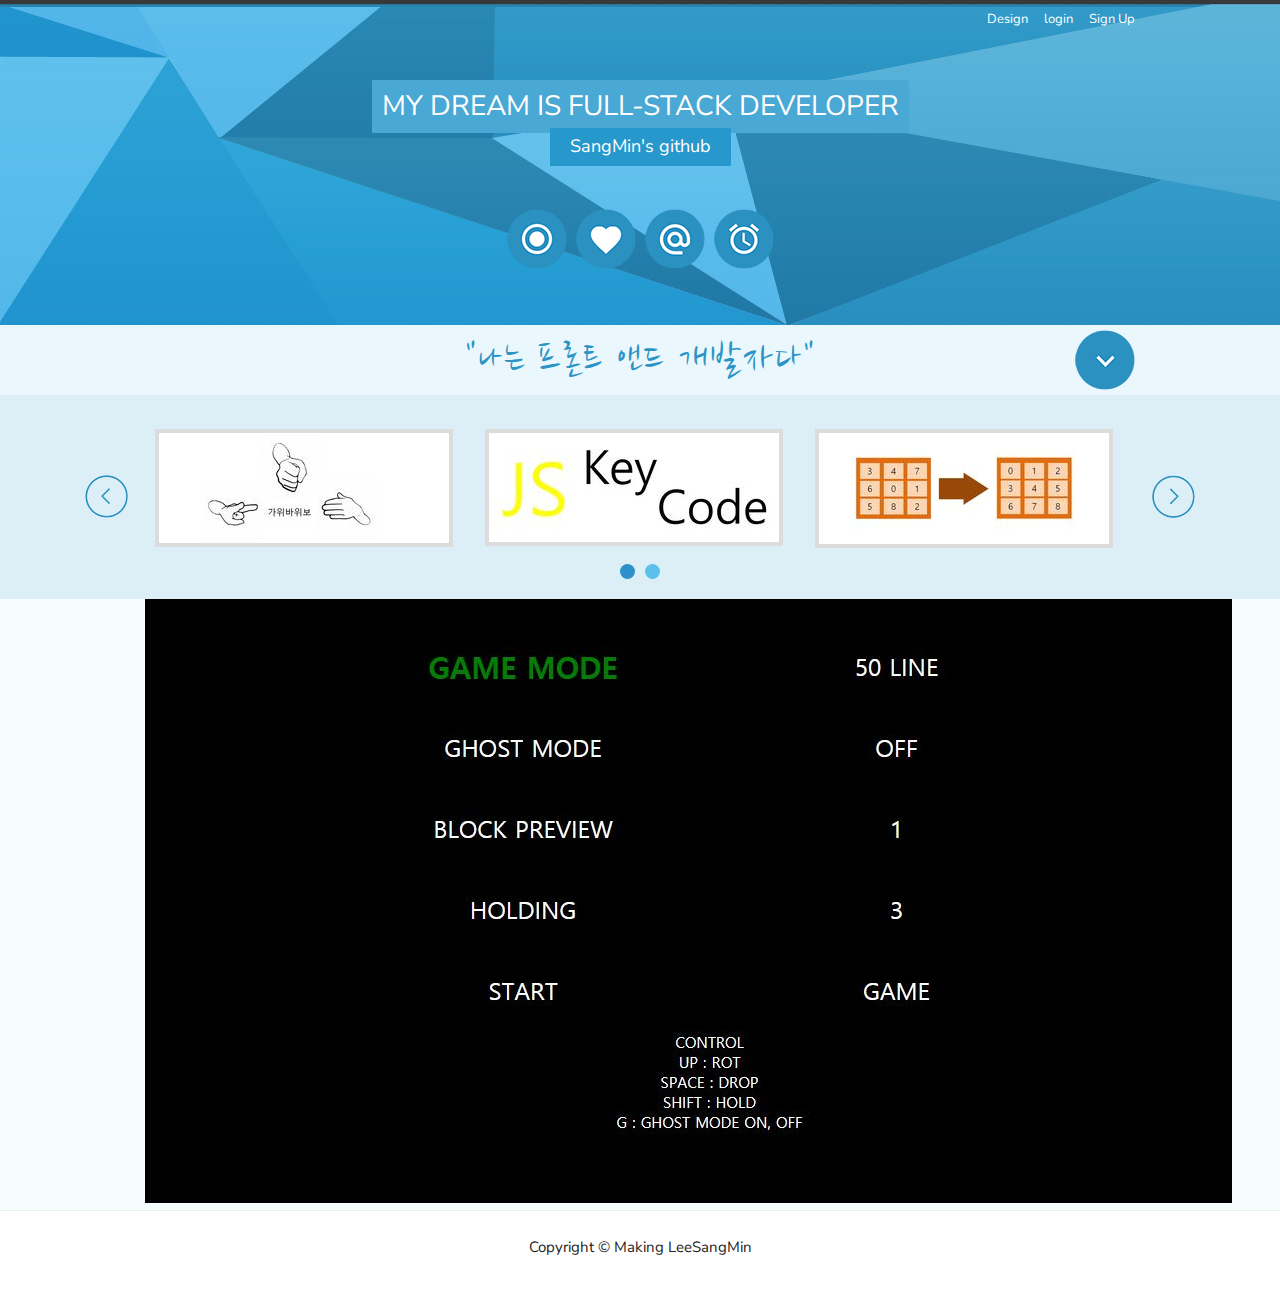
<file: portfolio/tetris.html>
<!DOCTYPE html>
<html lang="ko">
<head>
    <meta charset="UTF-8">
    <meta name="author" content="LeeSangMin"><!--제작자-->
    <meta name="description" content="이상민의 웹 작품들을 모아둔 포트폴리오 입니다."><!--사이트 소개-->
    <meta name="keywords" content="이상민, 웹, 웹사이트, 포트폴리오, 웹사이트 제작"><!--검색 키워드-->
    <meta name="generator" content="brakets"><!--제작 툴-->
    
    <title>이상민 포트폴리오</title>
    
    <!-- CSS STYLE -->
    <link rel="stylesheet" href="css/reset.css">
    <link rel="stylesheet" href="css/style.css">
    <link rel="stylesheet" href="css/slick.css">
    
    <!-- 웹 폰트 -->
    <link href="https://fonts.googleapis.com/css?family=Nunito+Sans&display=swap" rel="stylesheet">
    <link href="https://fonts.googleapis.com/css?family=Nanum+Brush+Script&display=swap" rel="stylesheet">
    
    
</head>
<body onload=setting()>
  
  <!-- 스킵 내비게이션 -->
  <div id="skip">
      <a href="#cont_nav">전체 메뉴 바로가기</a>
      <a href="#cont_ban">배너 영역 바로가기</a>
      <a href="#cont_cont">컨텐츠 영역 바로가기</a>
  </div>
  <!-- //스킵 내비게이션 -->
  
   <!-- wrap -->
    <div id="wrap">
       <!-- header -->
        <div id="header">
            <div class="container">
                <div class="header">
                   <!-- header-menu -->
                    <div class="header-menu">
                        <a href="">Design</a>
                        <a href="">login</a>
                        <a href="">Sign Up</a>
                    </div>
                    <!-- //header-menu -->
                    <!-- header-title-->
                    <div class="header-title">
                        <a href="index.html"><h1>My dream is full-stack developer</h1></a><br>
                        <a href="https://github.com/" class="git">SangMin's github</a>
                    </div>
                    <!-- //header-title-->
                    
                    <!-- 이미지를 표현하는 방법
                        1. img 태그로 표현 : 이미지에 의미가 있을때 / alt 태그 - 대체 문자 표현
                        2. background 속성으로 표현 : 이미지에 의미가 없을 때 - 대체 문자 x
                        3. 이미지를 background 속성 - 웹 표준 준수하기 위해 
                           가상으로 대체 문자를 만들어줌(IR 효과)
                           이미지 스프라이트 기법
                    -->
                    <!-- header-icon-->
                    <div class="header-icon">
                        <a href="#" class="icon1"><span class="ir_pm">icon1</span></a>
                        <a href="#" class="icon2"><span class="ir_pm">icon2</span></a>
                        <a href="#" class="icon3"><span class="ir_pm">icon3</span></a>
                        <a href="#" class="icon4"><span class="ir_pm">icon4</span></a>
                    </div>
                    <!-- header-icon-->
                </div>
            </div>
        </div>
        <!-- //header -->
        <!-- contents -->
        <div id="contents">
           <!-- cont_nav -->
            <div id="cont_nav">
                <div class="container">
                    <h2 class="ir_su">전체 메뉴</h2>
                    <div class="nav">
                        <div>
                            <h3>HTML Reference</h3>
                            <ol>
                                <li><a href="#">HTML 태그(Tag)</a></li>
                                <li><a href="#">블록 요소/인라인 요소</a></li>
                                <li><a href="#">DTD 선언</a></li>
                                <li><a href="#">언어 속성 설정</a></li>
                                <li><a href="#">HTML &lt;title&gt;</a></li>
                                <li><a href="#">HTML &lt;meta&gt;</a></li>
                                <li><a href="#">특수 문자</a></li>
                                <li><a href="#">하이퍼 링크</a></li>
                                <li><a href="#">HTML &lt;style&gt;</a></li>
                                <li><a href="#">HTML &lt;html&gt;</a></li>
                                <li><a href="#">HTML &lt;head&gt;</a></li>
                                <li><a href="#">HTML &lt;div&gt;</a></li>
                                <li><a href="#">HTML &lt;colgroup&gt;</a></li>
                                <li><a href="#">HTML &lt;caption&gt;</a></li>
                            </ol>
                        </div>
                        <div>
                            <h3>CSS Reference</h3>
                            <ol>
                                <li><a href="#">CSS 선택자</a></li>
                                <li><a href="#">CSS 단위</a></li>
                                <li><a href="#">CSS 색상</a></li>
                                <li><a href="#">CSS 선언 방법</a></li>
                                <li><a href="#">상대주소와 절대주소</a></li>
                                <li><a href="#">CSS float</a></li>
                                <li><a href="#">이미지 표현 방법</a></li>
                                <li><a href="#">이미지 스프라이트</a></li>
                                <li><a href="#">IR 효과</a></li>
                                <li><a href="#">이미지 최적화</a></li>
                                <li><a href="#">background-color</a></li>
                                <li><a href="#">border-style</a></li>
                                <li><a href="#">font-size</a></li>
                                <li><a href="#">text-align</a></li>
                            </ol>
                        </div>
                        <div class="last">
                            <h3>Webstandard</h3>
                            <ol>
                                <li><a href="#">웹 표준</a></li>
                                <li><a href="#">웹 접근성</a></li>
                                <li><a href="#">W3C</a></li>
                                <li><a href="#">웹 접근성 연구소</a></li>
                                <li><a href="#">네이버 널리</a></li>
                                <li><a href="#">다음 다룸</a></li>
                                <li><a href="#">Webstandard</a></li>
                            </ol>
                        </div>
                    </div>
                </div>
            </div>
            <!-- //cont_nav -->
            <!-- cont_tit -->
            <div id="cont_tit">
                <div class="container">
                    <div class="tit">
                        <h2>"나는 프론트 앤드 개발자다"</h2>
                        <a href="#" class="btn"><span class="ir_su">전체메뉴</span></a>
                    </div>
                </div>
            </div>
            <!-- //cont_tit -->
            <!-- cont_ban -->
            <div id="cont_ban">
                <div class="container">
                   <div class="ban">
                        <!--
                        <a href="#" class="prev"><span class="ir_pm">이전 이미지</span></a>
                        <ul>
                            <li class="ban_img1"><a href="#"><img src="img/rsp.jpg" alt="가위바위보 게임"></a></li>
                            <li class="ban_img2"><a href="#"><img src="img/kcode.jpg" alt="자바스크립트 키 코드 찾기"></a></li>
                            <li class="ban_img3"><a href="#"><img src="img/num.jpg" alt="숫자 옮기기 게임"></a></li>
                        </ul>
                        <a href="#" class="next"><span class="ir_pm">다음 이미지</span></a>
                        -->
                        <div><a href="rsp.html"><img src="img/rsp.jpg" alt="가위바위보 게임"></a></div>
                        <div><a href="#"><img src="img/kcode.jpg" alt="자바스크립트 키 코드 찾기"></a></div>
                        <div><a href="#"><img src="img/num.jpg" alt="숫자 옮기기 게임"></a></div>
                        <div><a href="#"><img src="img/ud.jpg" alt="자바스크립트 키 코드 찾기"></a></div>
                        <div><a href="#"><img src="img/tetris.jpg" alt="숫자 옮기기 게임"></a></div>
                    </div>
                </div>
            </div>
            <!-- //cont_ban -->
            <!-- cont-cont -->
            <div id="cont_cont">
                <div class="container">
                    <a href="tetrisplay.html"><img src="img/tetris/midtetris.JPG"></a>
	            </div>
            </div>
            <!-- //cont-cont -->
        </div>
        <!-- //contents -->
        <!-- footer -->
        <div id="footer">
            <div class="container">
                <h2 class="ir_su">푸터 영역</h2>
                <address class="footer">
                    Copyright &copy; Making LeeSangMin
                </address>
            </div>
        </div>
        <!-- //footer -->
    </div>
    <!-- //wrap -->
    
    <!-- script -->
    <script src="https://ajax.googleapis.com/ajax/libs/jquery/1.12.4/jquery.min.js"></script>
    <script src="js/slick.min.js"></script>
    <script src="js/script.js">
    </script>
</body>
</html>
</file>
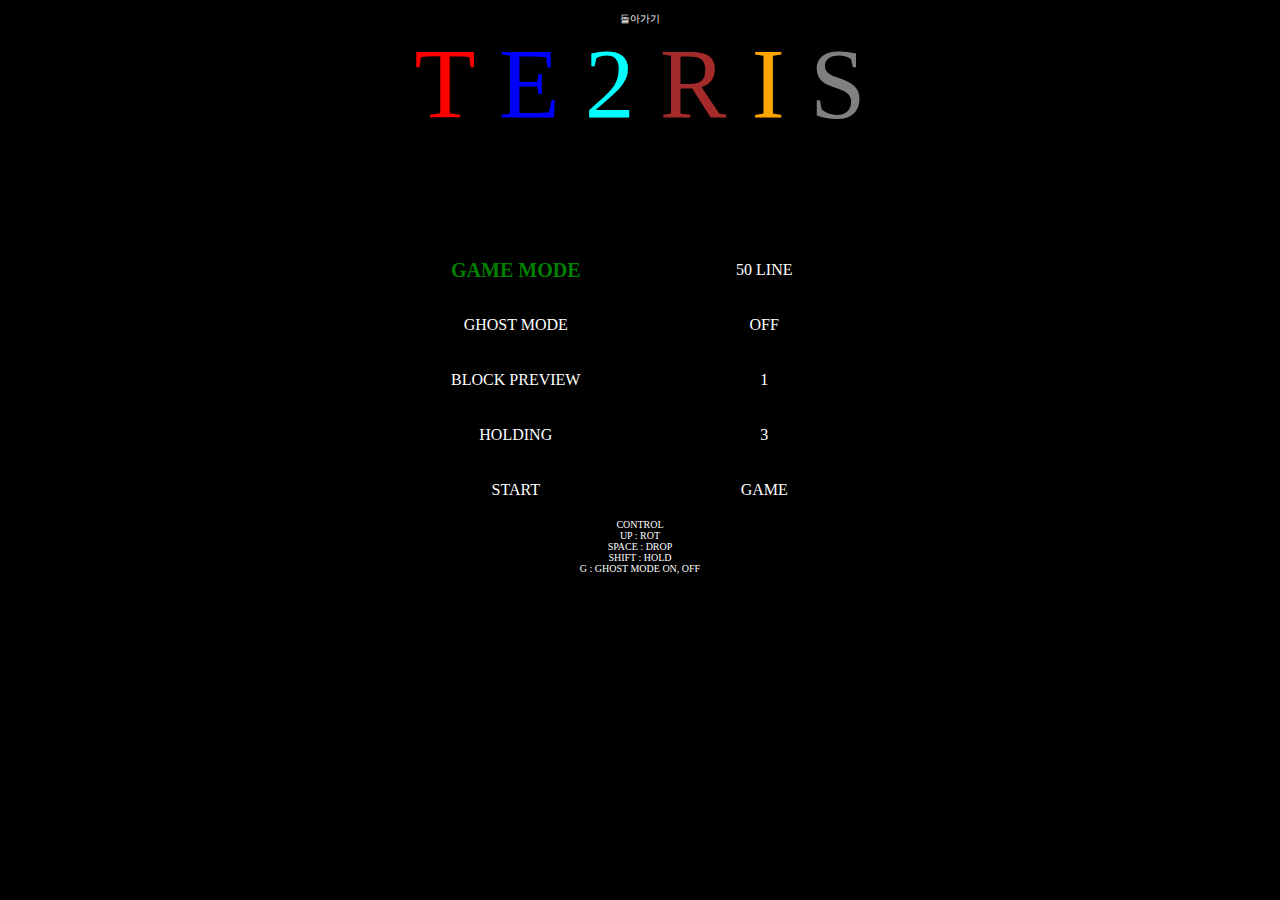
<file: portfolio/tetrisplay.html>
<!DOCTYPE HTML>
<html>
<head lang="ko">
    <title>테트리스</title>    
    <meta charset="utf-8">
    <link rel="stylesheet" href="css/tetris.css" type="text/css">
    <script type="text/javascript" src="js/tetris.js">  
    </script>
</head>
 
<body onload=setting()>
    <font size=1><a href="tetris.html">돌아가기</a></font><br>
    <div style="font-size:100px">
    <font style="color:red">T</font>
    <font style="color:blue">E</font>
    <font style="color:cyan">2</font>
    <font style="color:brown">R</font>
    <font style="color:orange">I</font>
    <font style="color:gray">S</font>
    </div>
        <div id="wrap" style="margin:0 auto; width:800px">
        
                <div id="state" style="float:left; margin:0 auto; width:200px">
                    <div id="storeblockdisplay" style="margin:0 auto; width:90px"></div>
                    <div id="conuntstoring"></div>
                    <div id='isghostmode'></div>
                </div>
        
                <div id="tableForgame" style="float:left; width:350px"></div>
        
                <div id="nextBlock" style="float:left; width:90px "></div>
                <div id="information" style="float:left; width:150px">
                    <div id="lineOrPoint" style="font-size:40px;text-align: center"></div>
                    <div id="time" style="text-align: center;">
                        <table style="table-layout:fixed; width:120px; margin:0 auto">    
                        <tr id='timername'>
                            <td id='mt' style="width:40px"></td>
                            <td id='st' style="width:40px"></td>
                            <td id='mst' style="width:40px"></td>
                        </tr>
                        <tr id='timedata'>
                            <td id='m' style="width:40px"></td>
                            <td id='s' style="width:40px"></td>
                            <td id='ms' style="width:40px"></td>
                        </tr>
                        </table>
                    </div>
                </div>
    
        </div>
        <div id=select style="margin:0 auto; width:500px"></div>
    <div style="font-size: 10px;  text-transform: uppercase;">
    Control<br>UP : ROT<br>SPACE : DROP<br>SHIFT : HOLD<br>G : GHOST MODE ON, OFF
    </div>
</body>
 
</html>
</file>
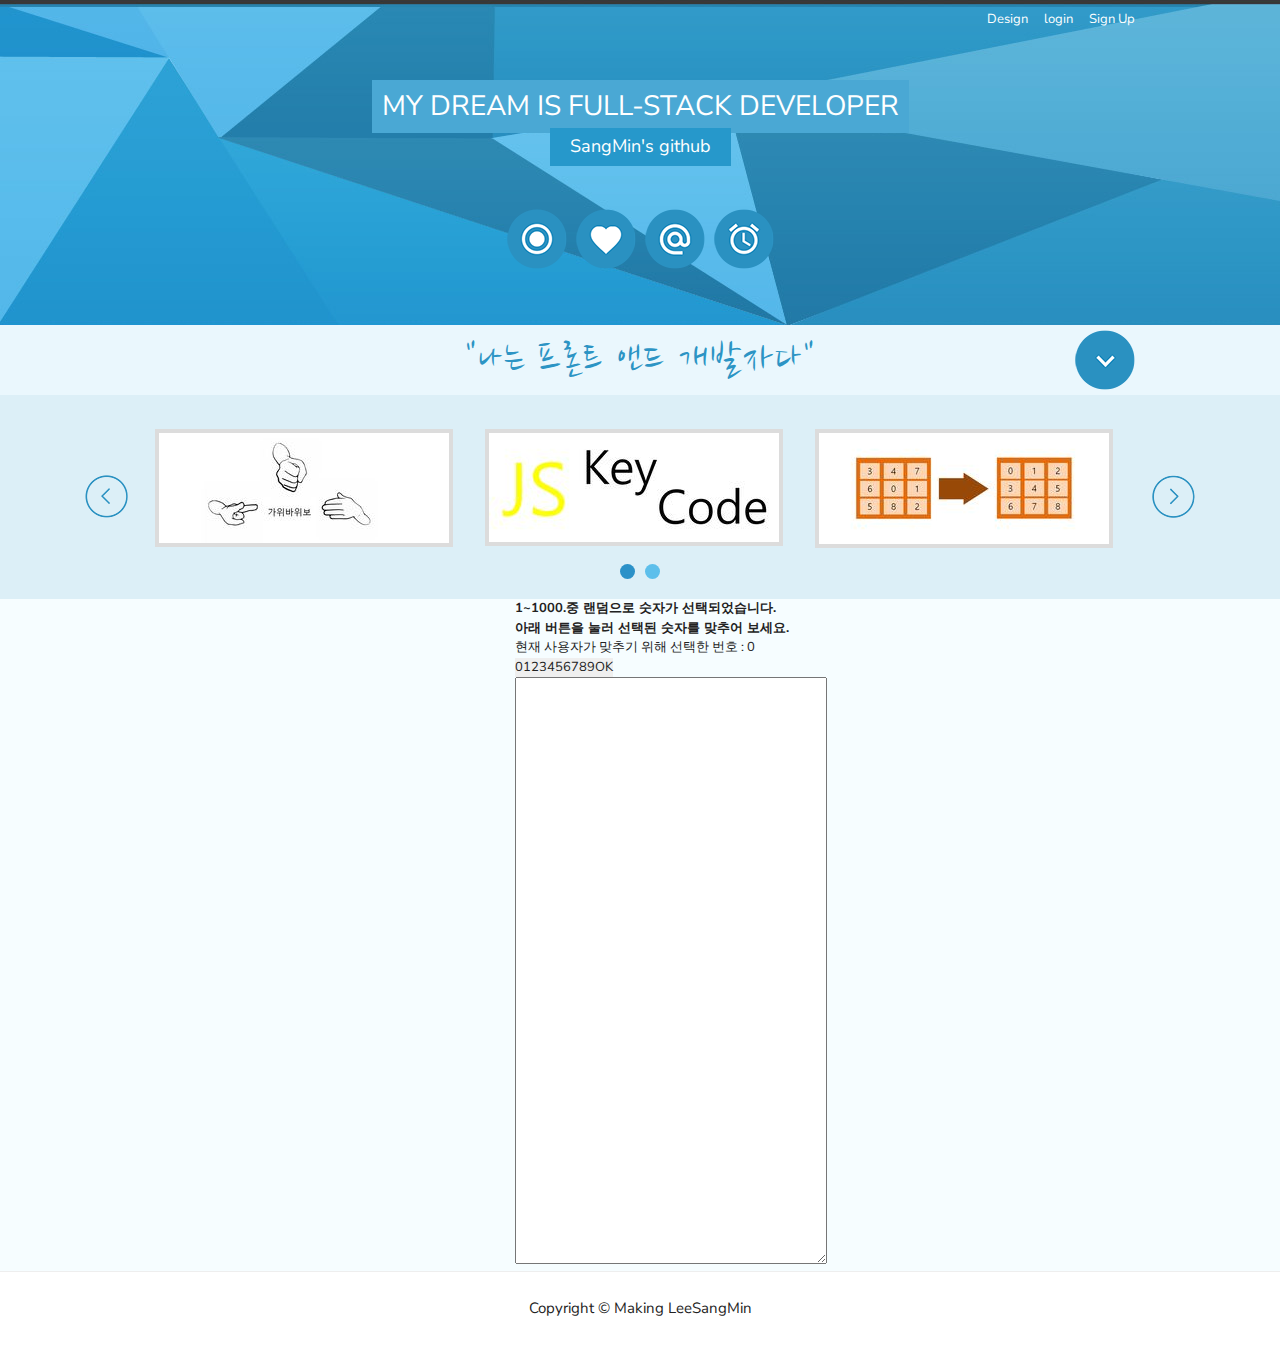
<file: portfolio/updown.html>
<!DOCTYPE html>
<html lang="ko">
<head>
    <meta charset="UTF-8">
    <meta name="author" content="LeeSangMin"><!--제작자-->
    <meta name="description" content="이상민의 웹 작품들을 모아둔 포트폴리오 입니다."><!--사이트 소개-->
    <meta name="keywords" content="이상민, 웹, 웹사이트, 포트폴리오, 웹사이트 제작"><!--검색 키워드-->
    <meta name="generator" content="brakets"><!--제작 툴-->
    
    <title>이상민 포트폴리오</title>
    
    <!-- CSS STYLE -->
    <link rel="stylesheet" href="css/reset.css">
    <link rel="stylesheet" href="css/style.css">
    <link rel="stylesheet" href="css/slick.css">
    <link rel="stylesheet" href="css/updown.css">
    
    <!-- 웹 폰트 -->
    <link href="https://fonts.googleapis.com/css?family=Nunito+Sans&display=swap" rel="stylesheet">
    <link href="https://fonts.googleapis.com/css?family=Nanum+Brush+Script&display=swap" rel="stylesheet">
    
    
</head>
<body>
  
  <!-- 스킵 내비게이션 -->
  <div id="skip">
      <a href="#cont_nav">전체 메뉴 바로가기</a>
      <a href="#cont_ban">배너 영역 바로가기</a>
      <a href="#cont_cont">컨텐츠 영역 바로가기</a>
  </div>
  <!-- //스킵 내비게이션 -->
  
   <!-- wrap -->
    <div id="wrap">
       <!-- header -->
        <div id="header">
            <div class="container">
                <div class="header">
                   <!-- header-menu -->
                    <div class="header-menu">
                        <a href="">Design</a>
                        <a href="">login</a>
                        <a href="">Sign Up</a>
                    </div>
                    <!-- //header-menu -->
                    <!-- header-title-->
                    <div class="header-title">
                        <a href="index.html"><h1>My dream is full-stack developer</h1></a><br>
                        <a href="https://github.com/" class="git">SangMin's github</a>
                    </div>
                    <!-- //header-title-->
                    
                    <!-- 이미지를 표현하는 방법
                        1. img 태그로 표현 : 이미지에 의미가 있을때 / alt 태그 - 대체 문자 표현
                        2. background 속성으로 표현 : 이미지에 의미가 없을 때 - 대체 문자 x
                        3. 이미지를 background 속성 - 웹 표준 준수하기 위해 
                           가상으로 대체 문자를 만들어줌(IR 효과)
                           이미지 스프라이트 기법
                    -->
                    <!-- header-icon-->
                    <div class="header-icon">
                        <a href="#" class="icon1"><span class="ir_pm">icon1</span></a>
                        <a href="#" class="icon2"><span class="ir_pm">icon2</span></a>
                        <a href="#" class="icon3"><span class="ir_pm">icon3</span></a>
                        <a href="#" class="icon4"><span class="ir_pm">icon4</span></a>
                    </div>
                    <!-- header-icon-->
                </div>
            </div>
        </div>
        <!-- //header -->
        <!-- contents -->
        <div id="contents">
           <!-- cont_nav -->
            <div id="cont_nav">
                <div class="container">
                    <h2 class="ir_su">전체 메뉴</h2>
                    <div class="nav">
                        <div>
                            <h3>HTML Reference</h3>
                            <ol>
                                <li><a href="#">HTML 태그(Tag)</a></li>
                                <li><a href="#">블록 요소/인라인 요소</a></li>
                                <li><a href="#">DTD 선언</a></li>
                                <li><a href="#">언어 속성 설정</a></li>
                                <li><a href="#">HTML &lt;title&gt;</a></li>
                                <li><a href="#">HTML &lt;meta&gt;</a></li>
                                <li><a href="#">특수 문자</a></li>
                                <li><a href="#">하이퍼 링크</a></li>
                                <li><a href="#">HTML &lt;style&gt;</a></li>
                                <li><a href="#">HTML &lt;html&gt;</a></li>
                                <li><a href="#">HTML &lt;head&gt;</a></li>
                                <li><a href="#">HTML &lt;div&gt;</a></li>
                                <li><a href="#">HTML &lt;colgroup&gt;</a></li>
                                <li><a href="#">HTML &lt;caption&gt;</a></li>
                            </ol>
                        </div>
                        <div>
                            <h3>CSS Reference</h3>
                            <ol>
                                <li><a href="#">CSS 선택자</a></li>
                                <li><a href="#">CSS 단위</a></li>
                                <li><a href="#">CSS 색상</a></li>
                                <li><a href="#">CSS 선언 방법</a></li>
                                <li><a href="#">상대주소와 절대주소</a></li>
                                <li><a href="#">CSS float</a></li>
                                <li><a href="#">이미지 표현 방법</a></li>
                                <li><a href="#">이미지 스프라이트</a></li>
                                <li><a href="#">IR 효과</a></li>
                                <li><a href="#">이미지 최적화</a></li>
                                <li><a href="#">background-color</a></li>
                                <li><a href="#">border-style</a></li>
                                <li><a href="#">font-size</a></li>
                                <li><a href="#">text-align</a></li>
                            </ol>
                        </div>
                        <div class="last">
                            <h3>Webstandard</h3>
                            <ol>
                                <li><a href="#">웹 표준</a></li>
                                <li><a href="#">웹 접근성</a></li>
                                <li><a href="#">W3C</a></li>
                                <li><a href="#">웹 접근성 연구소</a></li>
                                <li><a href="#">네이버 널리</a></li>
                                <li><a href="#">다음 다룸</a></li>
                                <li><a href="#">Webstandard</a></li>
                            </ol>
                        </div>
                    </div>
                </div>
            </div>
            <!-- //cont_nav -->
            <!-- cont_tit -->
            <div id="cont_tit">
                <div class="container">
                    <div class="tit">
                        <h2>"나는 프론트 앤드 개발자다"</h2>
                        <a href="#" class="btn"><span class="ir_su">전체메뉴</span></a>
                    </div>
                </div>
            </div>
            <!-- //cont_tit -->
            <!-- cont_ban -->
            <div id="cont_ban">
                <div class="container">
                   <div class="ban">
                        <!--
                        <a href="#" class="prev"><span class="ir_pm">이전 이미지</span></a>
                        <ul>
                            <li class="ban_img1"><a href="#"><img src="img/rsp.jpg" alt="가위바위보 게임"></a></li>
                            <li class="ban_img2"><a href="#"><img src="img/kcode.jpg" alt="자바스크립트 키 코드 찾기"></a></li>
                            <li class="ban_img3"><a href="#"><img src="img/num.jpg" alt="숫자 옮기기 게임"></a></li>
                        </ul>
                        <a href="#" class="next"><span class="ir_pm">다음 이미지</span></a>
                        -->
                        <div><a href="rsp.html"><img src="img/rsp.jpg" alt="가위바위보 게임"></a></div>
                        <div><a href="jskeycodeplay.html"><img src="img/kcode.jpg" alt="자바스크립트 키 코드 찾기"></a></div>
                        <div><a href="movenum.html"><img src="img/num.jpg" alt="숫자 옮기기 게임"></a></div>
                        <div><a href="updown.html"><img src="img/ud.jpg" alt="업다운 게임"></a></div>
                        <div><a href="tetris.html"><img src="img/tetris.jpg" alt="숫자 옮기기 게임"></a></div>
                    </div>
                </div>
            </div>
            <!-- //cont_ban -->
            <!-- cont-cont -->
            <div id="cont_cont">
                <div class="container">
                    <div class="updown">
                        <div>
                            <strong>
                                1~1000.중 랜덤으로 숫자가 선택되었습니다.<br>
                                아래 버튼을 눌러 선택된 숫자를 맞추어 보세요.
                            </strong>
                        </div>
                        <div>
                            현재 사용자가 맞추기 위해 선택한 번호 : <span id="devNum"></span>
                        </div>
                        <div id="btn"></div>
                        <textarea id="text" cols="40" rows="30"></textarea>
                    </div>
                </div>
            </div>
            <!-- //cont-cont -->
        </div>
        <!-- //contents -->
        <!-- footer -->
        <div id="footer">
            <div class="container">
                <h2 class="ir_su">푸터 영역</h2>
                <address class="footer">
                    Copyright &copy; Making LeeSangMin
                </address>
            </div>
        </div>
        <!-- //footer -->
    </div>
    <!-- //wrap -->
    
    <!-- script -->
    <script src="https://ajax.googleapis.com/ajax/libs/jquery/1.12.4/jquery.min.js"></script>
    <script src="js/slick.min.js"></script>
    <script src="js/script.js"></script>
    <script src="js/updown.js"></script>
</body>
</html>
</file>
<file: portfolio/css/style.css>
@charset "utf-8";

/* 스킵 내비게이션 */
#skip
{
    position: relative;
}
#skip a
{
    position: absolute;
    left: 0px;
    top: -135px;
    border: 1px solid #fff;
    color: #fff;
    background: #333;
    line-height: 30px;
    width: 160px;
    text-align: center;
}
#skip a:active,
#skip a:focus
{
    top: 0;
}
/* 레이아웃 */

#header
{
   
    height: 325px;
    background: url(../img/header_bg.jpg) center top repeat-x;
}

#footer
{
    height: 100px;
    border-top: 1px solid #eee;
}

/* 컨테이너 */
.container
{
    width: 990px;
    margin: 0 auto;
    height: inherit;
}

/* 컨텐츠 레이아웃 */
#cont_nav
{
    background-color: #f6fdff;
    display: none;
}
#cont_tit 
{
    background-color: #EAF7FD;
}
#cont_ban 
{
    background-color: #dceff7;
}
#cont_cont 
{
    background-color: #f6fdff;
}
/* 헤더 */
.header .header-menu
{
    text-align: right;
}
.header .header-menu a
{
    color: #fff;
    padding: 10px 0px 10px 13px;
    display: inline-block;
}
.header .header-menu a:hover
{
    color: #666;
}
/*---------------------------------------*/
.header .header-title
{
    text-align: center;
}
.header .header-title h1
{
    background-color: #4aa8d4;
    font-size: 28px;
    padding: 5px 10px 6px 10px;
    display: inline-block;
    color: #fff;
    margin-top: 40px;
    font-weight: normal;
    text-transform: uppercase;
    font-family: 'Nunito Sans';
}
.header .header-title a.git
{
    display: inline-block;
    background-color: #2698cb;
    font-size: 18px;
    color: #fff;
    padding: 5px 20px 6px 20px;
    margin-top: -5px;
}
/*---------------------------------------*/
.header .header-icon
{
    text-align: center;
    margin-top: 30px;;
}
.header .header-icon a
{
    width: 60px;
    height: 60px;
    background: url(../img/icon.png);
    margin: 0 3px;
    display: inline-block;
}
.header .header-icon a.icon1
{
    background-position: 0 0;
}
.header .header-icon a.icon2
{
    background-position: 0 -60px;
}
.header .header-icon a.icon3
{
    background-position: 0 -120px;
}
.header .header-icon a.icon4
{
    background-position: 0 -180px;
}
.header .header-icon a.icon1:hover
{
    background-position: -60px 0;
}
.header .header-icon a.icon2:hover
{
    background-position: -60px -60px;
}
.header .header-icon a.icon3:hover
{
    background-position: -60px -120px;
}
.header .header-icon a.icon4:hover
{
    background-position: -60px -180px;
}

/* float: left;로 인한 영역 깨짐(height: 0;) 방지법
1. 깨지는 영역에 똑같이 float: left를 사용한다. (X) --> 모든 박스에 float: left;를 사용하게 됩니다.
2. float의 성질을 차단하는 clear: both;를 사용한다.(X) --> 어떤 영역이 깨졌는지 찾기 어려움
3. float을 사용한 상위 박스한테 overflow: hidden을 사용합니다. (O) --> 현재는 제일 많이 사용
4. clearfix를 사용합니다. (O)
*/

/* 전체 메뉴 */
.nav
{
    overflow: hidden;
    padding: 30px 0;
}
.nav > div
{
    float: left;
    width: 40%;
}
.nav > div:last-child /* ie9 부터 사용 가능*/
{
    width: 20%;
}
.nav > div h3
{
    font-size: 18px;
    color: #25a2d0;
    margin-bottom: 4px;
}

.nav > div ol
{
    overflow: hidden;
}
.nav > div ol li
{
    float: left;
    width: 50%;
}
.nav > div.last ol li
{
    width: 100%;
}
.nav > div ol li a:hover
{
    text-decoration: underline;
}

/* 타이틀 */
.tit
{
    position: relative;
}
.tit h2
{
    font-size: 40px;
    text-align: center;
    padding: 5px 0;
    letter-spacing: 2px;
    color: #2c94c4;
    font-family: 'Nanum Brush Script';
}
.tit .btn
{
    position: absolute;
    top: 5px;
    right: 0;
    width: 60px;
    height: 60px;
    background: url(../img/icon.png) no-repeat 0 -600px;
}
.tit .btn.on
{
    background-position: 0 -660px;
}
/* 배너 */
/*.ban
{
    position: relative;
    padding: 24px 0 20px;
}
.ban a.prev
{
    position: absolute;
    left: -60px;
    top: 60px;
    width: 43px;
    height: 43px;
    background: url(../img/icon.png) no-repeat -150px 0;
}
.ban a.next
{
    position: absolute;
    right: -60px;
    top: 60px;
    width: 43px;
    height: 43px;
    background: url(../img/icon.png) no-repeat -150px -43px;
}
.ban ul
{
    overflow: hidden;
}
.ban ul li
{
    float: left;
    width: 330px;
}
.ban ul li:last-child /* ie9부터 적용 */
/*{
    text-align: right;
}*/
/*.ban ul li:nth-child(2) /* ie9부터 적용 */
/*{
    text-align: center;
}*/
/*.ban ul li.ban_img1
{
    text-align: left;
}
.ban ul li.ban_img2
{
    text-align: center;
}
.ban ul li.ban_img3
{
    text-align: right;
}
.ban ul li img
{
    border: 4px solid #dcdcdc;
}
.ban ul li img:hover
{
    border-color: #98bcbc;
}
*/

/* 슬릭 배너 */
.ban
{
    position: relative;
    padding: 24px 0 40px;
}
.ban .slick-prev
{
    position: absolute;
    left: -60px;
    top: 80px;
    width: 43px;
    height: 43px;
    background: url(../img/icon.png) no-repeat -150px 0;
    text-indent: -9999px;
}
.ban .slick-prev:hover
{
    background-position: -193px 0;
}
.ban .slick-next
{
    position: absolute;
    right: -60px;
    top: 80px;
    width: 43px;
    height: 43px;
    background: url(../img/icon.png) no-repeat -150px -43px;
    text-indent: -9999px;
}
.ban .slick-next:hover
{
    background-position: -193px -43px;
} 
.ban img
{
    border: 4px solid #dcdcdc;
}
.ban img:hover
{
    border-color: #98bcdc;
}
.ban .slick-slide
{
    margin: 10px;
}
.ban .slick-dots
{
    position: absolute;
    bottom: 15px;
    display: block;
    width: 100%;
    text-align: center;
}
.ban .slick-dots li
{
    display: inline-block;
    width: 15px;
    height: 15px;
    margin: 5px;
}
.ban .slick-dots li button
{
    font-size: 0;
    line-height: 0;
    display: block;
    width: 15px;
    height: 15px;
    cursor: pointer;
    background: #5dbfeb;
    border-radius: 50%;
}
.ban .slick-dots li.slick-active button
{
    background: #2b91c8;
}
/* 컨텐츠 */
.cont
{
    overflow: hidden;
    padding-top: 30px;
}
.cont .column
{
    position: relative;
    width: 289px;
    height: 363px;
    float: left;
    margin: 0 30px 30px 0;
    padding-right: 30px;
}
.cont .col1
{
    border-right: 1px solid #c8c8c8;
}
.cont .col2
{
    border-right: 1px solid #c8c8c8;
}
.cont .col3
{
    margin-right: 0;
    padding-right: 0;
}
.cont .col4
{
    border-right: 1px solid #c8c8c8;
}
.cont .col5
{
    border-right: 1px solid #c8c8c8;
}
.cont .col6
{
    margin-right: 0;
    padding-right: 0;
}

.cont .column .ico_img
{
    display: block;
    width: 60px;
    height: 60px;
    background: url(../img/icon.png) no-repeat;
    position: absolute;
    left: 0;
    top: 0;
}
.cont .column .ico_tit
{
    padding-left: 70px;
    font-size: 16px;
    color: #2c94c4;
}
.cont .column .ico_desc
{
    padding-left: 70px;
    border-bottom: 1px solid #d0d0d0;
    padding-bottom: 15px;
}

.cont .col1 .ico_img
{
    background-position: 0px -240px;
}
.cont .col2 .ico_img
{
    background-position: 0px -300px;
}
.cont .col3 .ico_img
{
    background-position: 0px -360px;
}
.cont .col4 .ico_img
{
    background-position: 0px -420px;
}
.cont .col5 .ico_img
{
    background-position: 0px -480px;
}
.cont .col6 .ico_img
{
    background-position: 0px -540px;
}
.cont .col1 .ico_img:hover
{
    background-position: -60px -240px;
}
.cont .col2 .ico_img:hover
{
    background-position: -60px -300px;
}
.cont .col3 .ico_img:hover
{
    background-position: -60px -360px;
}
.cont .col4 .ico_img:hover
{
    background-position: -60px -420px;
}
.cont .col5 .ico_img:hover
{
    background-position: -60px -480px;
}
.cont .col6 .ico_img:hover
{
    background-position: -60px -540px;
}

.cont .bigimg
{
    width: 300px;
    height: 300px;
}

/* 로그인 */
#login_form
{
    background: #f2f4f5;
    padding: 15px;
}
.login_header
{
    font-size: 12px;
    height: 30px;
    overflow: hidden;
}
.login_header .lh_check
{
    float: left;
    padding-right: 15px;
}
.login_header .lh_check .input_check
{
    vertical-align: -2px;
}
.login_header .lh_ip
{
    float: left;
}
.login_header .lh_ip em
{
    color: #0093bd;
    text-decoration: underline;
}
.login_content
{
    position: relative;
}
.login_content .lc_btn
{
    position: absolute;
    right: 0;
    top: 0;
    width: 62px;
    height: 47px;
    background: #fff;
    border: 1px solid #bebebe;
}
.login_content .input_text
{
    width: 182px;
    height: 16px;
    padding: 2px 5px;
    border: 1px solid #bebebe;
    margin-bottom: 3px;
    background: #fff;
}
.login_footer
{
    margin-top: 5px;
}
.login_footer li
{
    display: inline;
}
.login_footer li a
{
    font-size: 12px;
}


/* 푸터 */
.footer
{
    font-size: 15px;
    padding: 25px 0;
    text-align: center;
}
</file>
<file: portfolio/css/movenum.css>
.movebutton
{
    padding-left: 5px;
    padding-right: 5px;
}
</file>
<file: portfolio/css/rsp.css>
header{
    color: white;
    margin: 0 auto;
    margin-top: 20px;
    width: 700px; 
    height: 100px;
    text-align: center;
    background-color: #99CCFF;
}
header > h1{
    margin: 0;
    line-height: 100px;
    font-family: 'Nanum Brush Script', cursive;
    font-size: 60px;
}
h2{
    line-height: 50px;
    margin: 0px;
}
button{
    font-size: 15px;
}
footer{
    font-size: 15px;
    text-align: center;
}
.choice{
    color: #FF6666;
    text-align: center;
    padding: 0;
    width: 700px; 
    height: 300px;
    margin: 0 auto;
    background-color: #C7DFF7;
}
.hidden{
    display: none;
}
.result{
    color: #FF6666;
    text-align: center;
    padding: 0;
    width: 700px; 
    height: 300px;
    margin: 0 auto;
    background-color: #C7DFF7;
}
.status{
    color: white;
    text-align: center;
    padding: 0;
    width: 700px; 
    height: 150px;
    margin: 0 auto;
    background-color: #99CCFF;
}
.rcpContainer{
    display:inline-block;
    margin: 10px;
    width: 200px;
    height: 220px;
    background-color: rgba(140, 140, 140, .5);
}
.comMoveImg{
    margin: 10px auto;
    width: 150px;
    height: 150px;
}
.playerMoveImg{
    margin: 10px auto;
    width: 150px;
    height: 150px;
}
.moveContainer{
    display:inline-block;
    width: 300px;
    height: 220px;
    margin: 10px;
}
.moveText{
    margin: 10px 0 0 0 ;
    font-size: 20px;
}
.scoreContainer{
    width: 200px;
    height: 70px;
    margin: 0 10px 0 10px;
    background-color: rgba(225, 225, 225, .9);
    display:inline-block;
}
.score{
    margin: 0;
    line-height: 70px;
    font-size: 30px;
}
.scissorsImg{
    margin: 10px auto;
    width: 150px;
    height: 150px;
    content:url(../img/rsp/scissors.png);
}
.rockImg{
    margin: 10px auto;
    width: 150px;
    height: 150px;
    content:url(../img/rsp/rock.png);
}
.paperImg{
    margin: 10px auto;
    width: 150px;
    height: 150px;
    content:url(../img/rsp/papper.png);
}
#comScore{
    color: #54C7FF;
}
#playerScore{
    color: #FFFF00;
}
</file>
<file: portfolio/css/tetris.css>
body {
    background-color:black;
    text-align: center;
    color:white;
}
#messageBox{
    position:absolute;
    left: 50%;
    top:350px;
}
#gametable td{
        font-size: 1px; 
        width: 20px;
        height: 20px;
        border-width: 1px;
        border-style: solid;
        border-color: #737373;
        background-color: #333;
}
 
#gametable {
    border-width: 0px;
    border-collapse: collapse;
}
#nextblocktable0 {
    border-style: solid;
    border-color:red;
    border-collapse: collapse;
}
#storeblocktable{
    border-style: solid;
    border-color:black;
    border-collapse: collapse;
}
#settingTable{
    table-layout:fixed;
    width:500px;
    background-color:black;
    color:white;
    border-style: solid;
    border-color:black;
    border-collapse: collapse;
}
#settingSelect{
    font-size: 20px;
    font-weight:bold;
    color:green;
}
#conuntstoring{
    font-size: 15px;
    font-weight:bold;
    color:white;
    height: 100px;
}
.subtablecell{
        font-size: 1px;
        width: 15px;
        height: 15px;
        border-width: 0px;
        background-color: #eee;
}
.subnextblock{
    border-style: solid;
    border-color:white;
    border-collapse: collapse;
}
.settingcell{
    width: 50px;
    height: 50px;
    border-style: solid;
    border-color:black;
    border-collapse: collapse;
}
.Line {
    font-size: 50px;
}

a {
    text-decoration: none;
    color: white;
}
</file>
<file: portfolio/css/updown.css>
.updown
{
    padding-left: 370px;
}
</file>
